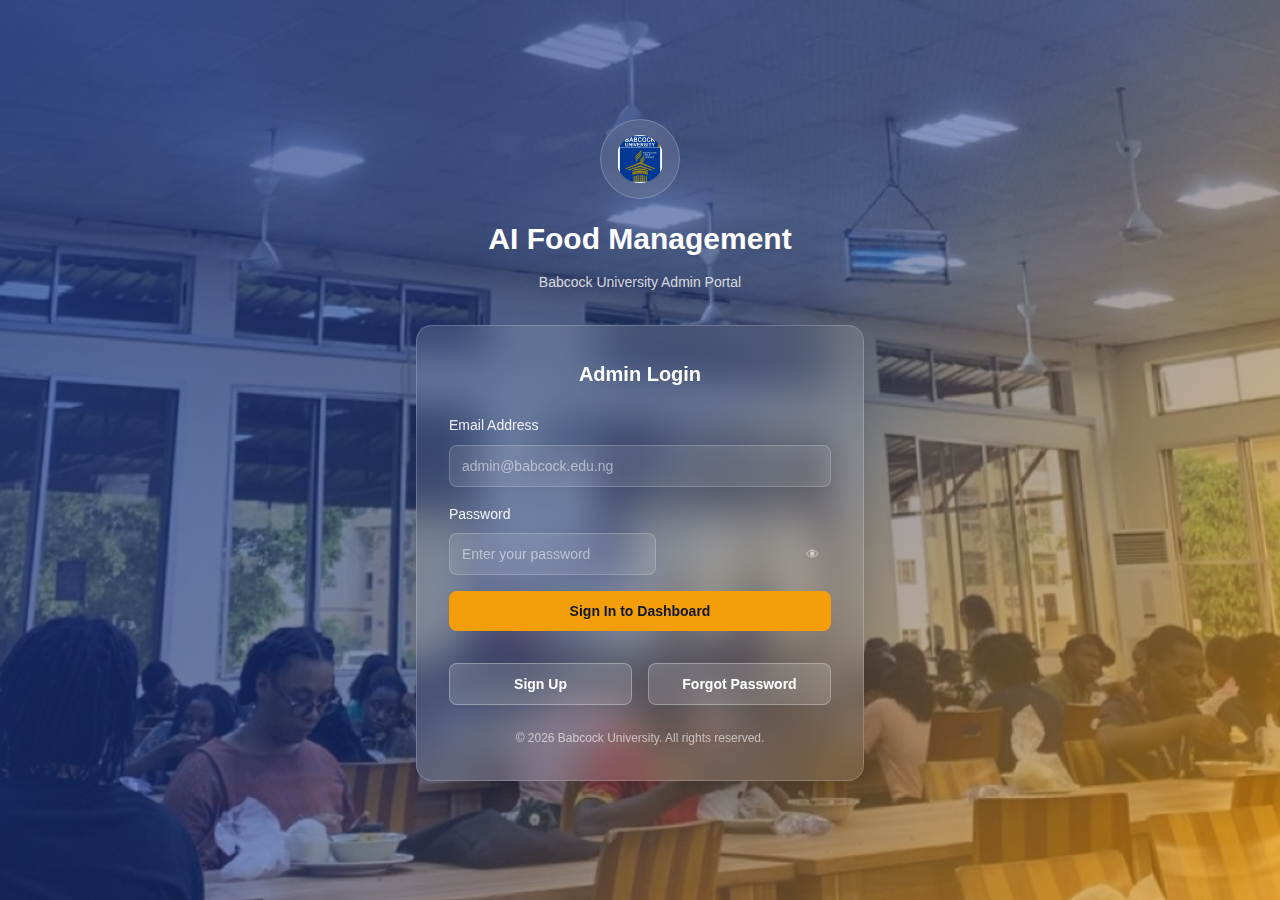
<file: frontend/index.html>
<!doctype html>
<html lang="en">
  <head>
    <meta charset="UTF-8" />
    <meta name="viewport" content="width=device-width, initial-scale=1.0" />
    <title>AI Food Management - Admin Login</title>
    <style>
      /* Reset and Base Styles */
      * {
        margin: 0;
        padding: 0;
        box-sizing: border-box;
      }

      :root {
        /* Colors - Babcock University Theme */
        --primary: #1e3a8a;
        --primary-light: #3b82f6;
        --accent: #f59e0b;
        --accent-light: #fbbf24;
        --background: #0f172a;
        --foreground: #f8fafc;
        --muted: #64748b;
        --muted-foreground: #94a3b8;
        --destructive: #ef4444;

        /* Fonts */
        --font-sans: "Plus Jakarta Sans", sans-serif;
        --font-mono: "JetBrains Mono", monospace;

        /* Shadows */
        --shadow-2xl: 0 25px 50px -12px rgb(0 0 0 / 0.25);
      }

      body {
        font-family: var(--font-sans);
        background-color: var(--background);
        color: var(--foreground);
        line-height: 1.6;
        overflow-x: hidden;
      }

      /* Utility Classes */
      .hidden {
        display: none !important;
      }

      .login-container {
        position: relative;
        min-height: 100vh;
        display: flex;
        align-items: center;
        justify-content: center;
        padding: 1rem;
        background:
          linear-gradient(
            135deg,
            rgba(30, 58, 138, 0.75) 0%,
            rgba(30, 58, 138, 0.55) 50%,
            rgba(245, 158, 11, 0.65) 100%
          ),
          url("images/cafe.jpg") center/cover no-repeat fixed;
      }

      .login-background {
        display: none;
      }

      .login-overlay {
        display: none;
      }

      .login-content {
        position: relative;
        z-index: 10;
        width: 100%;
        max-width: 28rem;
      }

      .login-header {
        text-align: center;
        margin-bottom: 2rem;
      }

      .logo-circle {
        display: inline-flex;
        align-items: center;
        justify-content: center;
        width: 5rem;
        height: 5rem;
        border-radius: 50%;
        background: rgba(255, 255, 255, 0.1);
        backdrop-filter: blur(12px);
        border: 1px solid rgba(255, 255, 255, 0.2);
        margin-bottom: 1rem;
      }

      .logo-img {
        width: 3rem;
        height: 3rem;
        object-fit: contain;
        border-radius: 50%;
      }

      .login-title {
        font-size: 1.875rem;
        font-weight: 700;
        color: white;
        margin-bottom: 0.5rem;
      }

      .login-subtitle {
        color: rgba(255, 255, 255, 0.8);
        font-size: 0.875rem;
      }

      .login-card {
        background: rgba(255, 255, 255, 0.1);
        backdrop-filter: blur(20px);
        border: 1px solid rgba(255, 255, 255, 0.2);
        border-radius: 1rem;
        padding: 2rem;
        box-shadow: var(--shadow-2xl);
      }

      .card-header {
        text-align: center;
        margin-bottom: 1.5rem;
      }

      .card-title {
        color: white;
        font-size: 1.25rem;
        font-weight: 600;
        margin-bottom: 0.5rem;
      }

      .login-form {
        display: flex;
        flex-direction: column;
        gap: 1rem;
      }

      .error-message {
        background: rgba(239, 68, 68, 0.1);
        border: 1px solid rgba(239, 68, 68, 0.2);
        color: var(--destructive);
        padding: 0.75rem;
        border-radius: 0.5rem;
        font-size: 0.875rem;
      }

      .form-group {
        display: flex;
        flex-direction: column;
        gap: 0.5rem;
      }

      .form-group label {
        color: rgba(255, 255, 255, 0.9);
        font-size: 0.875rem;
        font-weight: 500;
      }

      .form-group input {
        background: rgba(255, 255, 255, 0.1);
        border: 1px solid rgba(255, 255, 255, 0.2);
        color: white;
        padding: 0.75rem;
        border-radius: 0.5rem;
        font-size: 0.875rem;
        transition: all 0.2s ease;
      }

      .form-group input::placeholder {
        color: rgba(255, 255, 255, 0.5);
      }

      .form-group input:focus {
        outline: none;
        border-color: var(--accent);
        box-shadow: 0 0 0 3px rgba(245, 158, 11, 0.2);
      }

      .password-input {
        position: relative;
      }

      .password-toggle {
        position: absolute;
        right: 0.75rem;
        top: 50%;
        transform: translateY(-50%);
        background: none;
        border: none;
        color: rgba(255, 255, 255, 0.6);
        cursor: pointer;
        transition: color 0.2s ease;
      }

      .password-toggle:hover {
        color: rgba(255, 255, 255, 0.8);
      }

      .login-btn {
        background: var(--accent);
        color: var(--background);
        border: none;
        padding: 0.75rem 1.5rem;
        border-radius: 0.5rem;
        font-weight: 600;
        font-size: 0.875rem;
        cursor: pointer;
        transition: all 0.2s ease;
        position: relative;
        overflow: hidden;
        width: 100%;
      }

      .login-btn:hover {
        background: var(--accent-light);
        transform: scale(1.02);
      }

      .login-btn:active {
        transform: scale(0.98);
      }

      .login-btn:disabled {
        opacity: 0.7;
        cursor: not-allowed;
        transform: none;
      }

      .btn-loading {
        display: flex;
        align-items: center;
        justify-content: center;
        gap: 0.5rem;
      }

      .spinner {
        width: 1rem;
        height: 1rem;
        border: 2px solid currentColor;
        border-top: 2px solid transparent;
        border-radius: 50%;
        animation: spin 1s linear infinite;
      }

      @keyframes spin {
        to {
          transform: rotate(360deg);
        }
      }

      .button-group {
        display: flex;
        gap: 1rem;
        margin-top: 1rem;
      }

      .signup-btn,
      .forgot-password-btn {
        flex: 1;
        background: rgba(255, 255, 255, 0.15);
        color: white;
        border: 1px solid rgba(255, 255, 255, 0.3);
        padding: 0.75rem 1.5rem;
        border-radius: 0.5rem;
        font-weight: 600;
        font-size: 0.875rem;
        cursor: pointer;
        transition: all 0.2s ease;
      }

      .signup-btn:hover,
      .forgot-password-btn:hover {
        background: rgba(255, 255, 255, 0.25);
        border-color: rgba(255, 255, 255, 0.5);
        transform: translateY(-2px);
      }

      .demo-credentials {
        margin-top: 1.5rem;
        padding: 0.75rem;
        background: rgba(255, 255, 255, 0.05);
        border-radius: 0.5rem;
        border: 1px solid rgba(255, 255, 255, 0.1);
      }

      .demo-title {
        font-size: 0.75rem;
        color: rgba(255, 255, 255, 0.6);
        text-align: center;
        margin-bottom: 0.5rem;
      }

      .demo-info {
        font-size: 0.75rem;
        color: rgba(255, 255, 255, 0.8);
      }

      .demo-info p {
        margin-bottom: 0.25rem;
      }

      .login-footer {
        text-align: center;
        margin-top: 1.5rem;
      }

      .login-footer p {
        color: rgba(255, 255, 255, 0.6);
        font-size: 0.75rem;
      }

      /* Responsive Design */
      @media (max-width: 480px) {
        .login-content {
          max-width: 100%;
          padding: 0 1rem;
        }

        .login-card {
          padding: 1.5rem;
        }

        .login-title {
          font-size: 1.5rem;
        }

        .button-group {
          flex-direction: column;
        }
      }
    </style>
  </head>
  <body>
    <div class="login-container">
      <!-- Cafe Background -->
      <div class="login-background">
        <div class="login-overlay"></div>
      </div>

      <!-- Login Content -->
      <div class="login-content">
        <!-- Logo Header -->
        <div class="login-header">
          <div class="logo-circle">
            <img
              src="images/babcock-university-logo.jpg"
              alt="Babcock University"
              class="logo-img"
            />
          </div>
          <h1 class="login-title">AI Food Management</h1>
          <p class="login-subtitle">Babcock University Admin Portal</p>
        </div>

        <!-- Login Card -->
        <div class="login-card">
          <div class="card-header">
            <h2 class="card-title">Admin Login</h2>
          </div>

          <form id="loginForm" class="login-form">
            <div id="errorMessage" class="error-message hidden">
              Invalid credentials. Please use admin@babcock.edu.ng / admin123
            </div>

            <div class="form-group">
              <label for="email">Email Address</label>
              <input
                type="email"
                id="email"
                placeholder="admin@babcock.edu.ng"
                required
              />
            </div>

            <div class="form-group">
              <label for="password">Password</label>
              <div class="password-input">
                <input
                  type="password"
                  id="password"
                  placeholder="Enter your password"
                  required
                />
                <button
                  type="button"
                  id="togglePassword"
                  class="password-toggle"
                >
                  👁
                </button>
              </div>
            </div>

            <button type="submit" id="loginBtn" class="login-btn">
              <span class="btn-text">Sign In to Dashboard</span>
              <div class="btn-loading hidden">
                <div class="spinner"></div>
                Signing In...
              </div>
            </button>

            <!-- Sign Up and Forgot Password Buttons -->
            <div class="button-group">
              <button type="button" id="signupBtn" class="signup-btn">
                 Sign Up
              </button>
              <button
                type="button"
                id="forgotPasswordBtn"
                class="forgot-password-btn"
              >
                Forgot Password
              </button>
            </div>
          </form>

          

        <!-- Footer -->
        <div class="login-footer">
          <p>© 2026 Babcock University. All rights reserved.</p>
        </div>
      </div>
    </div>

    <script>
      // Login Page JavaScript
      class LoginSystem {
        constructor() {
          this.init();
        }

        init() {
          this.bindEvents();
        }

        bindEvents() {
          // Login form
          const loginForm = document.getElementById("loginForm");
          if (loginForm) {
            loginForm.addEventListener("submit", this.handleLogin.bind(this));
          }

          // Password toggle
          const togglePassword = document.getElementById("togglePassword");
          if (togglePassword) {
            togglePassword.addEventListener(
              "click",
              this.togglePasswordVisibility.bind(this),
            );
          }

          // Sign Up button
          const signupBtn = document.getElementById("signupBtn");
          if (signupBtn) {
            signupBtn.addEventListener("click", this.handleSignUp.bind(this));
          }

          // Forgot Password button
          const forgotPasswordBtn =
            document.getElementById("forgotPasswordBtn");
          if (forgotPasswordBtn) {
            forgotPasswordBtn.addEventListener(
              "click",
              this.handleForgotPassword.bind(this),
            );
          }
        }

        async handleLogin(e) {
          e.preventDefault();

          const email = document.getElementById("email").value;
          const password = document.getElementById("password").value;
          const loginBtn = document.getElementById("loginBtn");
          const errorMessage = document.getElementById("errorMessage");

          // Show loading state
          loginBtn.disabled = true;
          loginBtn.querySelector(".btn-text").style.display = "none";
          loginBtn.querySelector(".btn-loading").classList.remove("hidden");
          errorMessage.classList.add("hidden");

          try {
            await this.login(email, password);
            // Redirect to dashboard on successful login
            window.location.href = "Dashboard.html";
          } catch (error) {
            errorMessage.textContent = error.message;
            errorMessage.classList.remove("hidden");
          } finally {
            // Reset button state
            loginBtn.disabled = false;
            loginBtn.querySelector(".btn-text").style.display = "block";
            loginBtn.querySelector(".btn-loading").classList.add("hidden");
          }
        }

        login(email, password) {
          return new Promise((resolve, reject) => {
            // Simulate API call delay
            setTimeout(() => {
              if (email === "admin@babcock.edu.ng" && password === "admin123") {
                localStorage.setItem("isAuthenticated", "true");
                localStorage.setItem("userEmail", email);
                localStorage.setItem("loginTime", new Date().toISOString());
                resolve(true);
              } else {
                reject(
                  new Error(
                    "Invalid credentials. Please use admin@babcock.edu.ng / admin123",
                  ),
                );
              }
            }, 1000);
          });
        }

        togglePasswordVisibility() {
          const passwordInput = document.getElementById("password");
          const toggleIcon = document.querySelector("#togglePassword");

          if (passwordInput.type === "password") {
            passwordInput.type = "text";
            toggleIcon.textContent = "🙈";
          } else {
            passwordInput.type = "password";
            toggleIcon.textContent = "👁";
          }
        }

        handleSignUp(e) {
          e.preventDefault();
          window.location.href = 'signup.html';
        }

        handleForgotPassword(e) {
          e.preventDefault();
          this.showNotification("Forgot Password feature coming soon!", "info");
        }

        showNotification(message, type = "info") {
          // Create notification element
          const notification = document.createElement("div");
          notification.className = `notification notification-${type}`;
          notification.textContent = message;

          // Style the notification
          Object.assign(notification.style, {
            position: "fixed",
            top: "20px",
            right: "20px",
            padding: "12px 24px",
            borderRadius: "8px",
            color: "white",
            fontWeight: "600",
            fontSize: "14px",
            zIndex: "1000",
            transform: "translateX(100%)",
            transition: "transform 0.3s ease",
          });

          // Set background color based on type
          const colors = {
            info: "#3b82f6",
            success: "#10b981",
            warning: "#f59e0b",
            error: "#ef4444",
          };
          notification.style.backgroundColor = colors[type] || colors.info;

          // Add to DOM
          document.body.appendChild(notification);

          // Animate in
          setTimeout(() => {
            notification.style.transform = "translateX(0)";
          }, 100);

          // Remove after 3 seconds
          setTimeout(() => {
            notification.style.transform = "translateX(100%)";
            setTimeout(() => {
              if (document.body.contains(notification)) {
                document.body.removeChild(notification);
              }
            }, 300);
          }, 3000);
        }
      }

      // Initialize the login system when DOM is loaded
      document.addEventListener("DOMContentLoaded", () => {
        window.loginSystem = new LoginSystem();
      });

      // Handle form auto-fill
      document.addEventListener("DOMContentLoaded", () => {
        // Auto-fill demo credentials for easier testing
        const emailInput = document.getElementById("email");
        const passwordInput = document.getElementById("password");

        // Add click handler to demo credentials
        const demoCredentials = document.querySelector(".demo-credentials");
        if (demoCredentials) {
          demoCredentials.addEventListener("click", () => {
            emailInput.value = "admin@babcock.edu.ng";
            passwordInput.value = "admin123";
            emailInput.focus();
          });
        }
      });

      // Add some visual enhancements
      document.addEventListener("DOMContentLoaded", () => {
        // Add floating animation to logo
        const logoCircle = document.querySelector(".logo-circle");
        if (logoCircle) {
          logoCircle.style.animation = "float 3s ease-in-out infinite";
        }

        // Add CSS for floating animation
        const style = document.createElement("style");
        style.textContent = `
                @keyframes float {
                    0%, 100% { transform: translateY(0px); }
                    50% { transform: translateY(-10px); }
                }
                
                .login-card {
                    animation: slideUp 0.6s ease-out;
                }
                
                @keyframes slideUp {
                    from {
                        opacity: 0;
                        transform: translateY(30px);
                    }
                    to {
                        opacity: 1;
                        transform: translateY(0);
                    }
                }
                
                .form-group input:focus {
                    transform: scale(1.02);
                }
                
                .demo-credentials {
                    cursor: pointer;
                    transition: all 0.2s ease;
                }
                
                .demo-credentials:hover {
                    background: rgba(255, 255, 255, 0.1);
                    transform: scale(1.02);
                }
            `;
        document.head.appendChild(style);
      });
    </script>
  </body>
</html>
</file>
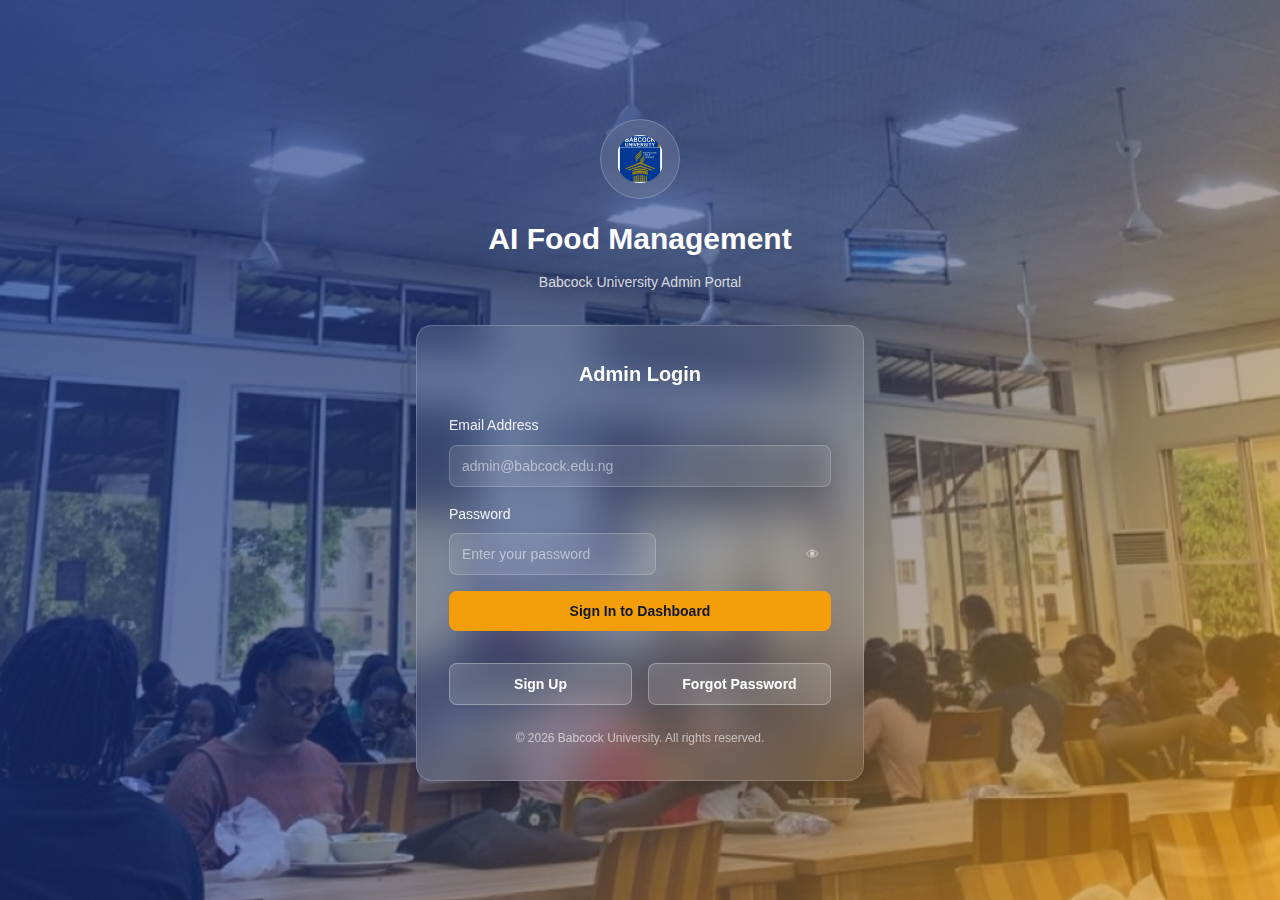
<file: frontend/Dashboard.html>
<!doctype html>
<html lang="en">
  <head>
    <meta charset="utf-8" />
    <meta name="viewport" content="width=device-width, initial-scale=1.0" />
    <title>
      Consolidated Admin Dashboard | Babcock University AI Food Management
    </title>
    <style>
      :root {
        --primary: #00408c;
        --secondary: #c5a021;
        --bg: #ffffff;
        --sidebar-width: 250px;
      }
      * {
        box-sizing: border-box;
      }
      body {
        margin: 0;
        font-family:
          system-ui,
          -apple-system,
          "Segoe UI",
          Roboto,
          "Helvetica Neue",
          Arial;
        background: var(--bg);
        color: #0f172a;
      }
      
      /* Authentication Check */
      body.auth-check {
        display: none;
      }
      .app {
        display: flex;
        min-height: 100vh;
      }
      aside.sidebar {
        width: var(--sidebar-width);
        background: var(--primary);
        color: #fff;
        padding: clamp(16px, 4vw, 28px) clamp(12px, 3vw, 20px);
        display: flex;
        flex-direction: column;
      }
      .brand {
        display: flex;
        flex-direction: column;
        align-items: center;
        text-align: center;
        margin-bottom: 12px;
      }
      .logo {
        width: clamp(70px, 12vw, 96px);
        height: clamp(70px, 12vw, 96px);
        background: #fff;
        border-radius: 12px;
        display: inline-flex;
        align-items: center;
        justify-content: center;
      }
      .brand h2 {
        margin: 12px 0 0;
        font-size: clamp(10px, 2vw, 13px);
        font-weight: 700;
        letter-spacing: 0.18em;
      }
      nav {
        margin-top: 18px;
        flex: 1;
      }
      nav a {
        display: flex;
        gap: 12px;
        align-items: center;
        padding: clamp(8px, 1.5vw, 10px) clamp(10px, 2vw, 14px);
        color: #ffffff;
        text-decoration: none;
        border-radius: 8px;
        margin-bottom: 6px;
        transition: all 0.3s ease;
        font-size: clamp(12px, 1.8vw, 14px);
      }
      nav a:hover {
        background: rgba(255, 255, 255, 0.15);
        transform: translateX(4px);
      }
      nav img.icon {
        width: clamp(18px, 4vw, 22px);
        height: clamp(18px, 4vw, 22px);
        flex-shrink: 0;
      }
      nav a.active {
        background: rgba(255, 255, 255, 0.06);
        border-right: 4px solid var(--secondary);
        font-weight: 600;
      }
      .profile {
        border-top: 1px solid rgba(255, 255, 255, 0.08);
        padding-top: 16px;
      }
      .profile .user {
        display: flex;
        gap: 10px;
        align-items: center;
        background: rgba(0, 0, 0, 0.07);
        padding: 8px;
        border-radius: 12px;
        font-size: clamp(11px, 1.8vw, 13px);
      }
      main {
        flex: 1;
        display: flex;
        flex-direction: column;
      }
      header {
        height: clamp(60px, 10vw, 80px);
        display: flex;
        align-items: center;
        justify-content: space-between;
        padding: 0 clamp(16px, 4vw, 36px);
        border-bottom: 1px solid #eef2f7;
        background: #fff;
      }
      header h1 {
        font-size: clamp(16px, 3vw, 20px) !important;
      }
      .content {
        padding: clamp(16px, 4vw, 28px);
        overflow: auto;
        max-width: 1600px;
        margin: 0 auto;
        width: 100%;
      }
      .grid {
        display: grid;
        gap: clamp(12px, 2vw, 20px);
      }
      .cols-3 {
        grid-template-columns: repeat(auto-fit, minmax(250px, 1fr));
      }
      .card {
        background: #fff;
        padding: clamp(14px, 3vw, 20px);
        border-radius: 18px;
        border: 1px solid #eef2f7;
        box-shadow: 0 1px 4px rgba(16, 24, 40, 0.02);
      }
      .kpi h3 {
        margin: 8px 0 0;
        font-size: clamp(24px, 5vw, 32px);
        color: var(--primary);
      }
      .small {
        font-size: clamp(9px, 1.5vw, 11px);
        color: #64748b;
        text-transform: uppercase;
        letter-spacing: 0.12em;
      }
      .two-col {
        display: grid;
        grid-template-columns: 1fr 1fr;
        gap: clamp(12px, 2vw, 20px);
      }
      .chart {
        min-height: 180px;
      }
      footer {
        padding: clamp(10px, 2vw, 12px) clamp(16px, 4vw, 28px);
        border-top: 1px solid #eef2f7;
        color: #7b8794;
        display: flex;
        justify-content: space-between;
        align-items: center;
        flex-wrap: wrap;
        gap: 12px;
        font-size: clamp(11px, 1.8vw, 13px);
      }
      .welcome-section {
        background: linear-gradient(135deg, var(--primary) 0%, #003070 100%);
        color: white;
        padding: clamp(30px, 6vw, 60px) clamp(20px, 5vw, 40px);
        border-radius: 18px;
        margin-bottom: clamp(20px, 3vw, 30px);
        text-align: center;
        animation: fadeInWelcome 1s ease-out;
      }
      .welcome-section h2 {
        margin: 0 0 12px 0;
        font-size: clamp(24px, 6vw, 36px);
        font-weight: 800;
        line-height: 1.2;
      }
      .welcome-section p {
        margin: 0;
        font-size: clamp(14px, 3vw, 18px);
        color: rgba(255, 255, 255, 0.9);
      }
      @keyframes fadeInWelcome {
        from {
          opacity: 0;
          transform: translateY(20px);
        }
        to {
          opacity: 1;
          transform: translateY(0);
        }
      }
      .features-section {
        background: white;
        border: 1px solid #eef2f7;
        border-radius: 18px;
        padding: clamp(24px, 5vw, 40px);
        margin-bottom: clamp(20px, 3vw, 30px);
        animation: fadeInWelcome 1.2s ease-out;
      }
      .features-section h3 {
        color: var(--primary);
        font-size: clamp(18px, 4vw, 24px);
        margin: 0 0 clamp(16px, 3vw, 30px) 0;
      }
      .features-grid {
        display: grid;
        grid-template-columns: repeat(auto-fit, minmax(160px, 1fr));
        gap: clamp(12px, 2vw, 20px);
      }
      .feature-card {
        background: #f8fafc;
        padding: clamp(14px, 3vw, 20px);
        border-radius: 12px;
        border: 1px solid #e6f2ff;
        text-align: center;
        transition: all 0.3s ease;
      }
      .feature-card:hover {
        transform: translateY(-4px);
        box-shadow: 0 4px 12px rgba(0, 64, 140, 0.1);
        background: #f0f9ff;
      }
      .feature-card .icon-large {
        font-size: clamp(24px, 4vw, 32px);
        margin-bottom: 12px;
      }
      .feature-card h4 {
        color: var(--primary);
        margin: 0 0 8px 0;
        font-size: clamp(13px, 2.5vw, 16px);
      }
      .feature-card p {
        margin: 0;
        color: #64748b;
        font-size: clamp(11px, 1.8vw, 13px);
        line-height: 1.5;
      }
      .pill {
        background: #f0f9ff;
        color: var(--primary);
        padding: 6px 10px;
        border-radius: 999px;
        border: 1px solid #e6f2ff;
        font-weight: 700;
        font-size: 11px;
      }
      /* Tablet and larger */
      @media (max-width: 1024px) {
        .two-col {
          grid-template-columns: 1fr;
        }
        .cols-3 {
          grid-template-columns: repeat(auto-fit, minmax(220px, 1fr));
        }
      }
      /* Tablets */
      @media (max-width: 768px) {
        :root {
          --sidebar-width: 100%;
        }
        .cols-3 {
          grid-template-columns: 1fr;
        }
        .two-col {
          grid-template-columns: 1fr;
        }
        /* collapse sidebar to top bar on tablets */
        aside.sidebar {
          position: fixed;
          top: 0;
          left: 0;
          right: 0;
          height: 64px;
          width: 100%;
          display: flex;
          flex-direction: row;
          padding: 8px clamp(8px, 2vw, 12px);
          align-items: center;
          z-index: 30;
        }
        aside.sidebar .brand {
          display: flex;
          align-items: center;
          gap: 8px;
          margin: 0;
          white-space: nowrap;
        }
        aside.sidebar .brand h2 {
          font-size: clamp(9px, 1.5vw, 11px);
          margin: 0;
        }
        nav {
          display: flex;
          gap: 6px;
          overflow: auto;
          align-items: center;
          margin-top: 0;
          flex: 1;
          max-width: 100%;
        }
        nav a {
          padding: 6px 8px;
          font-size: clamp(11px, 1.5vw, 12px);
          white-space: nowrap;
        }
        main {
          margin-top: 64px;
        }
        .logo {
          width: 36px;
          height: 36px;
          flex-shrink: 0;
        }
        .profile {
          display: none;
        }
        header {
          height: 60px;
          padding: 0 clamp(12px, 3vw, 20px);
        }
      }
      /* Mobile phones */
      @media (max-width: 480px) {
        .two-col {
          grid-template-columns: 1fr;
        }
        .cols-3 {
          grid-template-columns: 1fr;
        }
        .features-grid {
          grid-template-columns: 1fr;
        }
        nav a {
          padding: 6px 8px;
        }
        nav img.icon {
          display: none;
        }
        footer {
          flex-direction: column;
          text-align: center;
        }
        footer > div:last-child {
          order: -1;
        }
      }
    </style>
  </head>
  <body>
    <div class="app">
      <aside class="sidebar">
        <div class="brand">
          <div class="logo" aria-hidden>
            <img
              src="images/babcock-university-logo.jpg"
              alt="Babcock University Logo"
              style="
                width: 80px;
                height: 80px;
                object-fit: contain;
                border-radius: 8px;
              "
            />
          </div>
          <h2>
            AI Food Management<br /><span style="color: var(--secondary)"
              >Admin Console</span
            >
          </h2>
        </div>
        <nav>
          <a href="#"
            ><img class="icon" src="images/dashboard.svg" alt="dashboard" />
            Dashboard</a
          >
          <a class="active" href="#"
            ><img class="icon" src="images/predict.svg" alt="predict" /> Predict
            Demand</a
          >
          <a href="#"
            ><img class="icon" src="images/reports.svg" alt="reports" /> View
            Reports</a
          >
          <a href="#"
            ><img class="icon" src="images/data.svg" alt="data" /> Manage
            Data</a
          >
          <a href="#"
            ><img class="icon" src="images/profile.svg" alt="profile" />
            Profile</a
          >
        </nav>
        <div class="profile">
          <div class="user">
            <img
              src="images/profile.svg"
              alt="Admin Profile"
              style="
                width: 40px;
                height: 40px;
                border-radius: 999px;
                border: 2px solid var(--secondary);
                background: #fff;
                object-fit: cover;
              "
            />
            <div>
              <div style="font-weight: 700; font-size: 12px">Administrator</div>
              <div
                style="
                  font-size: 10px;
                  color: rgba(255, 255, 255, 0.7);
                  text-transform: uppercase;
                  letter-spacing: 0.08em;
                "
              >
                Super Admin
              </div>
            </div>
          </div>
        </div>
      </aside>
      <main>
        <header>
          <div>
            <h1 style="margin: 0; color: var(--primary); font-size: 20px">
              Admin Dashboard
            </h1>
          </div>
          <div style="display: flex; align-items: center; gap: 16px">
            <button
              style="
                background: none;
                border: none;
                color: #475569;
                font-weight: 400;
                font-size: 12px;
                display: flex;
                align-items: center;
                gap: 8px;
                cursor: pointer;
              "
            >
              <img class="icon" src="images/logout.svg" alt="logout" style="width: 14px; height: 14px;" /> Sign Out
            </button>
          </div>
        </header>
        <div class="content">
          <!-- Welcome Section -->
          <div class="welcome-section">
            <h2>Welcome to Your Dashboard</h2>
            <p>AI-Powered Food Management System for Babcock University</p>
          </div>

          <!-- Features Section -->
          <div class="features-section">
            <h3>Functions</h3>
            <div class="features-grid">
              <div class="feature-card">
                <div class="icon-large"></div>
                <h4>Predict Demand</h4>
                <p>Use AI to forecast meal requirements based on historical data and patterns</p>
              </div>
              <div class="feature-card">
                <div class="icon-large"></div>
                <h4>View Reports</h4>
                <p>Access comprehensive analytics about food consumption and trends</p>
              </div>
              <div class="feature-card">
                <div class="icon-large"></div>
                <h4>Manage Data</h4>
                <p>Organize and update meal information, quantities, and inventory</p>
              </div>
              <div class="feature-card">
                <div class="icon-large"></div>
                <h4>Profile Settings</h4>
                <p>Manage your account preferences and security settings</p>
              </div>
            </div>
          </div>

          <!-- KPI Cards -->
          <div style="margin-top: 30px; margin-bottom: 20px; border-top: 2px solid #eef2f7; padding-top: 20px;">
            <h3 style="color: var(--primary); font-size: 18px; margin-bottom: 20px;">Today's Metrics</h3>
          </div>
            <div class="card kpi">
              <div
                style="
                  display: flex;
                  justify-content: space-between;
                  align-items: center;
                "
              >
                <div
                  style="
                    background: #f0f9ff;
                    padding: 10px;
                    border-radius: 12px;
                    color: var(--primary);
                  "
                >
                  🍽️
                </div>
              </div>
              <p class="small">Total Meals Predicted Today</p>
              <h3>5,842</h3>
              <div style="margin-top: 8px; color: #16a34a; font-weight: 700">
                +12%
                <span style="color: #94a3b8; font-weight: 600; margin-left: 8px"
                  >vs last week</span
                >
              </div>
            </div>
            <div class="card">
              <div
                style="
                  display: flex;
                  justify-content: space-between;
                  align-items: center;
                "
              >
                <div
                  style="
                    background: #fff7ed;
                    padding: 10px;
                    border-radius: 12px;
                    color: var(--secondary);
                  "
                >
                  👥
                </div>
              </div>
              <p class="small">Expected Number of Students</p>
              <h3 style="color: #0f172a">6,120</h3>
              <div style="margin-top: 8px; color: #64748b">
                95% Turnout rate average
              </div>
            </div>
            <div class="card">
              <div
                style="
                  display: flex;
                  justify-content: space-between;
                  align-items: center;
                "
              >
                <div
                  style="
                    background: #ecfdf5;
                    padding: 10px;
                    border-radius: 12px;
                    color: #16a34a;
                  "
                >
                  ✔️
                </div>
              </div>
              <p class="small">Risk Level</p>
              <h3 style="color: #16a34a; text-transform: uppercase">Low</h3>
              <div style="margin-top: 8px; color: #64748b">
                Resource levels optimized
              </div>
            </div>
          </div>

          <div style="height: 20px"></div>

          <div class="two-col">
            <div class="card">
              <div
                style="
                  display: flex;
                  justify-content: space-between;
                  align-items: center;
                  margin-bottom: 18px;
                "
              >
                <div>
                  <h4 style="margin: 0; color: var(--primary)">
                    Past 7 Days Food Demand
                  </h4>
                  <div class="small">Predicted volume of meals</div>
                </div>
                <div style="display: flex; align-items: center; gap: 8px">
                  <span
                    style="
                      width: 10px;
                      height: 10px;
                      background: var(--primary);
                      border-radius: 999px;
                      display: inline-block;
                    "
                  ></span>
                  <div class="small">Meals</div>
                </div>
              </div>
              <div
                class="chart"
                style="display: flex; align-items: end; gap: 10px"
              >
                <!-- simple bars -->
                <div style="flex: 1; text-align: center">
                  <div
                    style="
                      height: 60%;
                      background: var(--primary);
                      border-radius: 6px;
                    "
                  ></div>
                  <div class="small">Mon</div>
                </div>
                <div style="flex: 1; text-align: center">
                  <div
                    style="
                      height: 75%;
                      background: var(--primary);
                      border-radius: 6px;
                    "
                  ></div>
                  <div class="small">Tue</div>
                </div>
                <div style="flex: 1; text-align: center">
                  <div
                    style="
                      height: 90%;
                      background: var(--primary);
                      border-radius: 6px;
                    "
                  ></div>
                  <div class="small">Wed</div>
                </div>
                <div style="flex: 1; text-align: center">
                  <div
                    style="
                      height: 85%;
                      background: var(--primary);
                      border-radius: 6px;
                    "
                  ></div>
                  <div class="small">Thu</div>
                </div>
                <div style="flex: 1; text-align: center">
                  <div
                    style="
                      height: 70%;
                      background: var(--primary);
                      border-radius: 6px;
                    "
                  ></div>
                  <div class="small">Fri</div>
                </div>
                <div style="flex: 1; text-align: center">
                  <div
                    style="
                      height: 45%;
                      background: var(--primary);
                      border-radius: 6px;
                    "
                  ></div>
                  <div class="small">Sat</div>
                </div>
                <div style="flex: 1; text-align: center">
                  <div
                    style="
                      height: 35%;
                      background: var(--primary);
                      border-radius: 6px;
                    "
                  ></div>
                  <div class="small">Sun</div>
                </div>
              </div>
            </div>
            <div class="card">
              <div
                style="
                  display: flex;
                  justify-content: space-between;
                  align-items: center;
                  margin-bottom: 18px;
                "
              >
                <div>
                  <h4 style="margin: 0; color: var(--primary)">
                    Wastage Trend
                  </h4>
                  <div class="small">Weekly waste in kilograms</div>
                </div>
                <div style="display: flex; align-items: center; gap: 8px">
                  <span
                    style="
                      width: 10px;
                      height: 10px;
                      background: var(--secondary);
                      border-radius: 999px;
                      display: inline-block;
                    "
                  ></span>
                  <div class="small">Kg/Day</div>
                </div>
              </div>
              <div style="height: 200px; position: relative">
                <svg
                  width="100%"
                  height="100%"
                  viewBox="0 0 400 200"
                  preserveAspectRatio="none"
                >
                  <defs>
                    <linearGradient id="g" x1="0" x2="0" y1="0" y2="1">
                      <stop
                        offset="0"
                        stop-color="#C5A021"
                        stop-opacity="0.15"
                      />
                      <stop offset="1" stop-color="#C5A021" stop-opacity="0" />
                    </linearGradient>
                  </defs>
                  <path
                    d="M0,180 Q50,160 100,140 T200,100 T300,70 T400,40 L400,200 L0,200 Z"
                    fill="url(#g)"
                  />
                  <path
                    d="M0,180 Q50,160 100,140 T200,100 T300,70 T400,40"
                    fill="none"
                    stroke="#C5A021"
                    stroke-width="3"
                  />
                </svg>
                <div
                  style="
                    position: absolute;
                    left: 8px;
                    right: 8px;
                    bottom: 8px;
                    display: flex;
                    justify-content: space-between;
                    color: #94a3b8;
                    font-weight: 700;
                    font-size: 9px;
                    text-transform: uppercase;
                    letter-spacing: 0.14em;
                  "
                >
                  <span>Week 1</span><span>Week 2</span><span>Week 3</span
                  ><span>Week 4</span>
                </div>
              </div>
              <div
                style="
                  margin-top: 14px;
                  display: grid;
                  grid-template-columns: 1fr 1fr;
                  gap: 12px;
                "
              >
                <div
                  style="
                    background: #f8fafc;
                    padding: 12px;
                    border-radius: 10px;
                    border: 1px solid #eef2f7;
                  "
                >
                  <div class="small">Monthly Reduction</div>
                  <div
                    style="font-weight: 700; color: #16a34a; font-size: 18px"
                  >
                    -24.5%
                  </div>
                </div>
                <div
                  style="
                    background: #f8fafc;
                    padding: 12px;
                    border-radius: 10px;
                    border: 1px solid #eef2f7;
                  "
                >
                  <div class="small">Avg Daily Waste</div>
                  <div
                    style="
                      font-weight: 700;
                      color: var(--primary);
                      font-size: 18px;
                    "
                  >
                    12.4kg
                  </div>
                </div>
              </div>
            </div>
          </div>
        </div>
        <footer>
          <div>
            © 2024 Babcock University AI Food Management. Professional
            Administrative Interface.
          </div>
          <div style="display: flex; gap: 16px">
            <button
              style="
                background: none;
                border: none;
                color: var(--primary);
                font-weight: 700;
              "
            >
              System Logs</button
            ><button
              style="
                background: none;
                border: none;
                color: var(--primary);
                font-weight: 700;
              "
            >
              Technical Support
            </button>
          </div>
        </footer>
      </main>
    </div>
    
    <script>
      // Check authentication on page load
      document.addEventListener('DOMContentLoaded', function() {
        const isAuthenticated = localStorage.getItem('isAuthenticated');
        if (!isAuthenticated || isAuthenticated !== 'true') {
          // Redirect to login page if not authenticated
          window.location.href = 'login.html';
        }
      });
    </script>
    <script src="link.js"></script>
  </body>
</html>
</file>
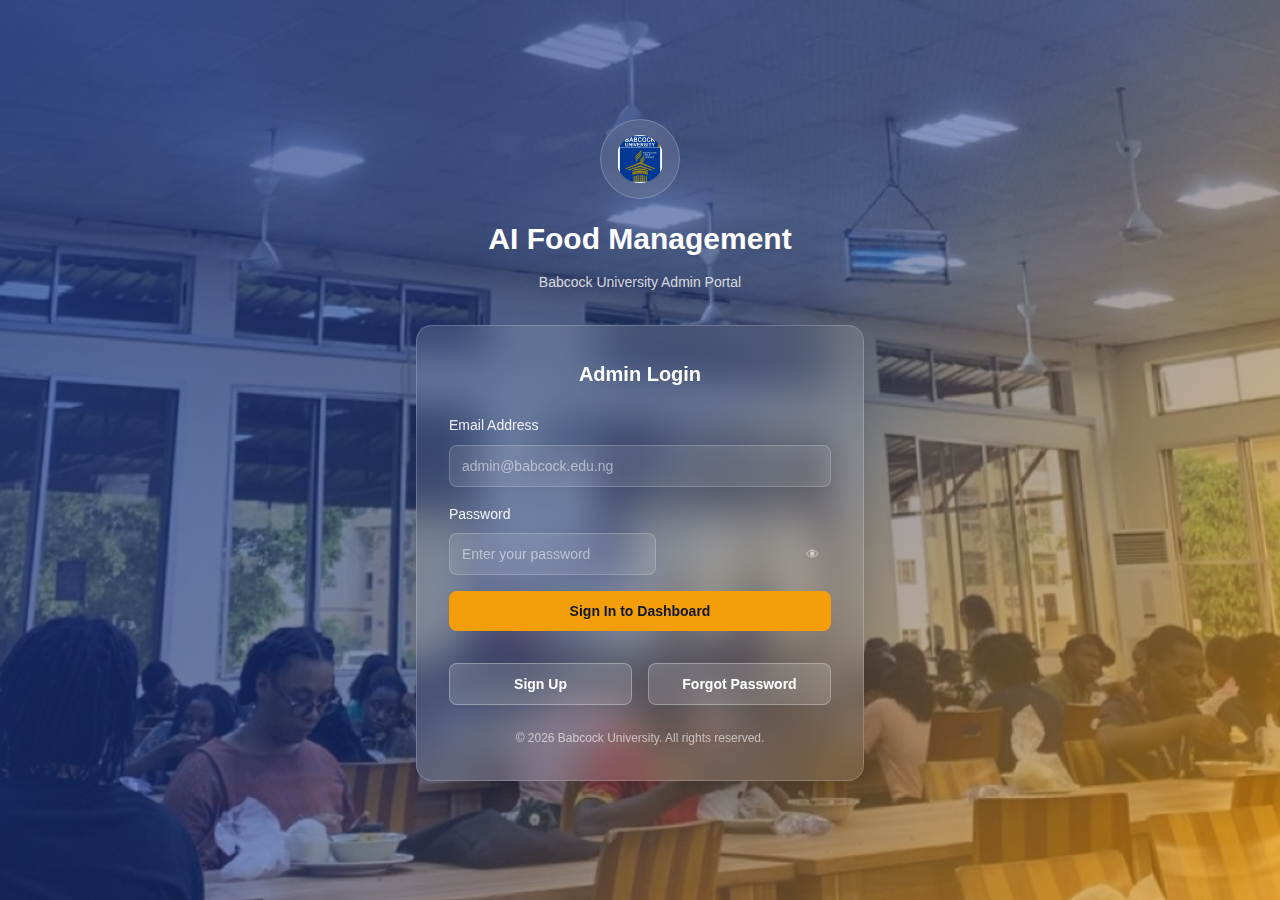
<file: frontend/new.html>
<!doctype html>
<html lang="en">
  <head>
    <meta charset="UTF-8" />
    <meta name="viewport" content="width=device-width, initial-scale=1.0" />
    <title>Cafeteria Meal Prediction System</title>
    <link rel="preconnect" href="https://fonts.googleapis.com" />
    <link rel="preconnect" href="https://fonts.gstatic.com" crossorigin />
    <link
      href="https://fonts.googleapis.com/css2?family=DM+Sans:wght@400;500;700&family=Fraunces:wght@600;700;900&display=swap"
      rel="stylesheet"
    />
    <style>
      :root {
        --primary-green: #2d6a4f;
        --dark-green: #1b4332;
        --light-green: #52b788;
        --cream: #f8f6f1;
        --warm-white: #fdfcf9;
        --orange: #ff6b35;
        --yellow: #ffd23f;
        --text-dark: #1a1a1a;
        --text-muted: #6b7280;
        --shadow-sm: 0 1px 3px rgba(0, 0, 0, 0.04);
        --shadow-md: 0 4px 12px rgba(45, 106, 79, 0.08);
        --shadow-lg: 0 20px 40px rgba(45, 106, 79, 0.12);
      }

      * {
        margin: 0;
        padding: 0;
        box-sizing: border-box;
      }

      body {
        font-family: "DM Sans", sans-serif;
        background: linear-gradient(
          135deg,
          var(--cream) 0%,
          var(--warm-white) 100%
        );
        color: var(--text-dark);
        min-height: 100vh;
        padding: 2rem 1rem;
        position: relative;
        overflow-x: hidden;
      }

      body::before {
        content: "";
        position: fixed;
        top: -50%;
        right: -20%;
        width: 600px;
        height: 600px;
        background: radial-gradient(
          circle,
          rgba(82, 183, 136, 0.1) 0%,
          transparent 70%
        );
        border-radius: 50%;
        z-index: 0;
        animation: float 20s ease-in-out infinite;
      }

      body::after {
        content: "";
        position: fixed;
        bottom: -30%;
        left: -10%;
        width: 500px;
        height: 500px;
        background: radial-gradient(
          circle,
          rgba(255, 107, 53, 0.08) 0%,
          transparent 70%
        );
        border-radius: 50%;
        z-index: 0;
        animation: float 25s ease-in-out infinite reverse;
      }

      @keyframes float {
        0%,
        100% {
          transform: translate(0, 0) rotate(0deg);
        }
        33% {
          transform: translate(30px, -30px) rotate(5deg);
        }
        66% {
          transform: translate(-20px, 20px) rotate(-5deg);
        }
      }

      .container {
        max-width: 1200px;
        margin: 0 auto;
        position: relative;
        z-index: 1;
      }

      header {
        text-align: center;
        margin-bottom: 3rem;
        animation: fadeInDown 0.6s ease-out;
      }

      @keyframes fadeInDown {
        from {
          opacity: 0;
          transform: translateY(-20px);
        }
        to {
          opacity: 1;
          transform: translateY(0);
        }
      }

      h1 {
        font-family: "Fraunces", serif;
        font-weight: 900;
        font-size: clamp(2rem, 5vw, 3.5rem);
        color: var(--dark-green);
        margin-bottom: 0.5rem;
        letter-spacing: -0.02em;
        line-height: 1.1;
      }

      .subtitle {
        font-size: 1.125rem;
        color: var(--text-muted);
        font-weight: 500;
      }

      .card {
        background: white;
        border-radius: 24px;
        padding: 2.5rem;
        box-shadow: var(--shadow-lg);
        margin-bottom: 2rem;
        border: 1px solid rgba(45, 106, 79, 0.06);
        position: relative;
        overflow: hidden;
        animation: fadeInUp 0.6s ease-out backwards;
      }

      @keyframes fadeInUp {
        from {
          opacity: 0;
          transform: translateY(30px);
        }
        to {
          opacity: 1;
          transform: translateY(0);
        }
      }

      .card:nth-child(2) {
        animation-delay: 0.1s;
      }
      .card:nth-child(3) {
        animation-delay: 0.2s;
      }

      .card::before {
        content: "";
        position: absolute;
        top: 0;
        left: 0;
        right: 0;
        height: 6px;
        background: linear-gradient(
          90deg,
          var(--primary-green),
          var(--light-green)
        );
        opacity: 0;
        transition: opacity 0.3s ease;
      }

      .card:hover::before {
        opacity: 1;
      }

      .section-header {
        display: flex;
        align-items: center;
        gap: 1rem;
        margin-bottom: 2rem;
        padding-bottom: 1.5rem;
        border-bottom: 2px solid var(--cream);
      }

      .section-badge {
        background: var(--primary-green);
        color: white;
        width: 48px;
        height: 48px;
        border-radius: 12px;
        display: flex;
        align-items: center;
        justify-content: center;
        font-family: "Fraunces", serif;
        font-weight: 700;
        font-size: 1.25rem;
        flex-shrink: 0;
      }

      .section-title {
        font-family: "Fraunces", serif;
        font-weight: 700;
        font-size: 1.75rem;
        color: var(--dark-green);
        letter-spacing: -0.01em;
      }

      .section-desc {
        color: var(--text-muted);
        font-size: 0.95rem;
        margin-top: 0.25rem;
      }

      .form-grid {
        display: grid;
        grid-template-columns: repeat(auto-fit, minmax(250px, 1fr));
        gap: 1.5rem;
        margin-bottom: 2rem;
      }

      .form-group {
        display: flex;
        flex-direction: column;
        gap: 0.5rem;
      }

      label {
        font-weight: 600;
        color: var(--dark-green);
        font-size: 0.9rem;
        letter-spacing: 0.01em;
        text-transform: uppercase;
      }

      input[type="date"],
      select,
      input[type="number"] {
        padding: 0.875rem 1rem;
        border: 2px solid rgba(45, 106, 79, 0.15);
        border-radius: 12px;
        font-size: 1rem;
        font-family: "DM Sans", sans-serif;
        color: var(--text-dark);
        background: var(--warm-white);
        transition: all 0.3s ease;
        outline: none;
      }

      input[type="date"]:focus,
      select:focus,
      input[type="number"]:focus {
        border-color: var(--primary-green);
        background: white;
        box-shadow: 0 0 0 3px rgba(45, 106, 79, 0.1);
      }

      select {
        cursor: pointer;
        appearance: none;
        background-image: url("data:image/svg+xml,%3Csvg width='12' height='8' viewBox='0 0 12 8' fill='none' xmlns='http://www.w3.org/2000/svg'%3E%3Cpath d='M1 1.5L6 6.5L11 1.5' stroke='%232D6A4F' stroke-width='2' stroke-linecap='round' stroke-linejoin='round'/%3E%3C/svg%3E");
        background-repeat: no-repeat;
        background-position: right 1rem center;
        padding-right: 3rem;
      }

      .btn {
        padding: 1rem 2.5rem;
        border: none;
        border-radius: 14px;
        font-family: "DM Sans", sans-serif;
        font-weight: 700;
        font-size: 1.05rem;
        cursor: pointer;
        transition: all 0.3s cubic-bezier(0.4, 0, 0.2, 1);
        text-transform: uppercase;
        letter-spacing: 0.05em;
        position: relative;
        overflow: hidden;
      }

      .btn::before {
        content: "";
        position: absolute;
        top: 0;
        left: -100%;
        width: 100%;
        height: 100%;
        background: linear-gradient(
          90deg,
          transparent,
          rgba(255, 255, 255, 0.3),
          transparent
        );
        transition: left 0.5s ease;
      }

      .btn:hover::before {
        left: 100%;
      }

      .btn-primary {
        background: linear-gradient(
          135deg,
          var(--primary-green),
          var(--light-green)
        );
        color: white;
        box-shadow: 0 8px 20px rgba(45, 106, 79, 0.25);
        width: 100%;
      }

      .btn-primary:hover {
        transform: translateY(-2px);
        box-shadow: 0 12px 28px rgba(45, 106, 79, 0.35);
      }

      .btn-primary:active {
        transform: translateY(0);
      }

      .btn-secondary {
        background: white;
        color: var(--primary-green);
        border: 2px solid var(--primary-green);
        width: 100%;
      }

      .btn-secondary:hover {
        background: var(--primary-green);
        color: white;
      }

      .prediction-results {
        margin-top: 2rem;
        padding: 2rem;
        background: linear-gradient(
          135deg,
          rgba(82, 183, 136, 0.08),
          rgba(45, 106, 79, 0.08)
        );
        border-radius: 16px;
        border: 2px dashed var(--light-green);
        display: none;
        animation: slideIn 0.5s ease-out;
      }

      @keyframes slideIn {
        from {
          opacity: 0;
          transform: translateY(20px);
        }
        to {
          opacity: 1;
          transform: translateY(0);
        }
      }

      .prediction-results.show {
        display: block;
      }

      .result-grid {
        display: grid;
        grid-template-columns: repeat(auto-fit, minmax(200px, 1fr));
        gap: 1.5rem;
        margin-top: 1.5rem;
      }

      .result-item {
        background: white;
        padding: 1.5rem;
        border-radius: 12px;
        box-shadow: var(--shadow-sm);
        transition: transform 0.3s ease;
      }

      .result-item:hover {
        transform: translateY(-4px);
      }

      .result-label {
        font-size: 0.85rem;
        color: var(--text-muted);
        text-transform: uppercase;
        letter-spacing: 0.05em;
        font-weight: 600;
        margin-bottom: 0.5rem;
      }

      .result-value {
        font-family: "Fraunces", serif;
        font-size: 2rem;
        font-weight: 900;
        color: var(--primary-green);
        line-height: 1;
      }

      .result-unit {
        font-size: 0.9rem;
        color: var(--text-muted);
        font-weight: 500;
        margin-left: 0.25rem;
      }

      .status-badge {
        display: inline-block;
        padding: 0.5rem 1rem;
        border-radius: 50px;
        font-size: 0.85rem;
        font-weight: 700;
        text-transform: uppercase;
        letter-spacing: 0.05em;
        margin-top: 0.5rem;
      }

      .status-pending {
        background: rgba(255, 210, 63, 0.2);
        color: #b8860b;
      }

      .status-complete {
        background: rgba(82, 183, 136, 0.2);
        color: var(--dark-green);
      }

      .divider {
        margin: 3rem 0;
        height: 2px;
        background: linear-gradient(
          90deg,
          transparent,
          var(--cream),
          transparent
        );
      }

      .locked-section {
        opacity: 0.6;
        pointer-events: none;
        user-select: none;
        position: relative;
      }

      .locked-section::after {
        content: "🔒 Complete Section 1 to unlock";
        position: absolute;
        top: 50%;
        left: 50%;
        transform: translate(-50%, -50%);
        background: var(--orange);
        color: white;
        padding: 1rem 2rem;
        border-radius: 12px;
        font-weight: 700;
        box-shadow: var(--shadow-lg);
        font-size: 0.95rem;
        letter-spacing: 0.02em;
      }

      .icon {
        display: inline-block;
        margin-right: 0.5rem;
      }

      @media (max-width: 768px) {
        .card {
          padding: 1.5rem;
        }

        .form-grid {
          grid-template-columns: 1fr;
        }

        h1 {
          font-size: 2rem;
        }

        .section-title {
          font-size: 1.5rem;
        }
      }

      .timestamp {
        text-align: center;
        color: var(--text-muted);
        font-size: 0.9rem;
        margin-top: 2rem;
        font-style: italic;
      }
    </style>
  </head>
  <body>
    <div class="container">
      <header>
        <h1>🍽️ Meal Prediction System</h1>
        <p class="subtitle">AI-Powered Cafeteria Demand Forecasting</p>
      </header>

      <!-- SECTION 1: Pre-Meal Prediction -->
      <div class="card" id="section1">
        <div class="section-header">
          <div class="section-badge">1</div>
          <div>
            <div class="section-title">Pre-Meal Prediction</div>
            <div class="section-desc">
              Generate AI predictions before meal service
            </div>
          </div>
        </div>

        <form id="predictionForm">
          <div class="form-grid">
            <div class="form-group">
              <label for="date"><span class="icon">📅</span>Date</label>
              <input type="date" id="date" required />
            </div>

            <div class="form-group">
              <label for="dayOfWeek"
                ><span class="icon">📆</span>Day of Week</label
              >
              <select id="dayOfWeek" required>
                <option value="">Select day</option>
                <option value="monday">Monday</option>
                <option value="tuesday">Tuesday</option>
                <option value="wednesday">Wednesday</option>
                <option value="thursday">Thursday</option>
                <option value="friday">Friday</option>
                <option value="saturday">Saturday</option>
                <option value="sunday">Sunday</option>
              </select>
            </div>

            <div class="form-group">
              <label for="mealType"
                ><span class="icon">🍴</span>Meal Type</label
              >
              <select id="mealType" required>
                <option value="">Select meal</option>
                <option value="breakfast">Breakfast</option>
                <option value="lunch">Lunch</option>
                <option value="dinner">Dinner</option>
              </select>
            </div>

            <div class="form-group">
              <label for="foodItem"
                ><span class="icon">🥘</span>Food Item</label
              >
              <select id="foodItem" required>
                <option value="">Select food</option>
                <optgroup label="Breakfast">
                  <option value="golden-morn">Golden Morn</option>
                  <option value="cornflakes">Cornflakes</option>
                  <option value="bread">Bread</option>
                  <option value="boiled-egg">Boiled Egg</option>
                  <option value="akara">Akara</option>
                  <option value="moin-moin">Moin Moin</option>
                  <option value="pap">Pap</option>
                  <option value="fried-yam">Fried Yam</option>
                </optgroup>
                <optgroup label="Lunch">
                  <option value="white-rice-gbadun">
                    White Rice & Gbadun Stew
                  </option>
                  <option value="jollof-rice">Jollof Rice</option>
                  <option value="fried-rice">Fried Rice</option>
                  <option value="amala-egusi">Amala & Egusi</option>
                  <option value="eba-ogbono">Eba & Ogbono</option>
                  <option value="porridge-beans">Porridge Beans</option>
                  <option value="jollof-spag">Jollof Spaghetti</option>
                </optgroup>
                <optgroup label="Dinner">
                  <option value="yam-egg-sauce">Yam & Egg Sauce</option>
                  <option value="rice-beans">Rice & Beans</option>
                  <option value="white-spag">White Spaghetti & Stew</option>
                  <option value="macaroni">Macaroni</option>
                </optgroup>
              </select>
            </div>
          </div>

          <button type="submit" class="btn btn-primary">
            <span class="icon">✨</span> Generate Prediction
          </button>
        </form>

        <div class="prediction-results" id="predictionResults">
          <div
            class="section-title"
            style="font-size: 1.5rem; margin-bottom: 1rem"
          >
            📊 AI Prediction Results
          </div>
          <div class="result-grid">
            <div class="result-item">
              <div class="result-label">Expected Students</div>
              <div class="result-value" id="expectedStudents">--</div>
              <span class="status-badge status-pending">Predicted</span>
            </div>
            <div class="result-item">
              <div class="result-label">Recommended Quantity</div>
              <div class="result-value" id="recommendedQuantity">--</div>
              <span class="result-unit">servings</span>
              <span class="status-badge status-pending">Suggested</span>
            </div>
          </div>
        </div>
      </div>

      <div class="divider"></div>

      <!-- SECTION 2: Post-Meal Actuals -->
      <div class="card locked-section" id="section2">
        <div class="section-header">
          <div class="section-badge" style="background: var(--orange)">2</div>
          <div>
            <div class="section-title">Post-Meal Actuals</div>
            <div class="section-desc">
              Record actual outcomes after meal service
            </div>
          </div>
        </div>

        <form id="actualsForm">
          <div class="form-grid">
            <div class="form-group">
              <label for="actualStudents"
                ><span class="icon">👥</span>Actual Students Served</label
              >
              <input
                type="number"
                id="actualStudents"
                placeholder="e.g., 245"
                min="0"
                required
              />
            </div>

            <div class="form-group">
              <label for="actualQuantity"
                ><span class="icon">🥄</span>Actual Quantity Prepared</label
              >
              <input
                type="number"
                id="actualQuantity"
                placeholder="e.g., 280"
                min="0"
                required
              />
            </div>

            <div class="form-group">
              <label for="quantityWasted"
                ><span class="icon">♻️</span>Quantity Wasted</label
              >
              <input
                type="number"
                id="quantityWasted"
                placeholder="e.g., 35"
                min="0"
                required
              />
            </div>

            <div class="form-group">
              <label for="quantitySold"
                ><span class="icon">✅</span>Quantity Sold/Served</label
              >
              <input
                type="number"
                id="quantitySold"
                placeholder="e.g., 245"
                min="0"
                required
              />
            </div>
          </div>

          <button type="submit" class="btn btn-secondary">
            <span class="icon">💾</span> Save Actual Data
          </button>
        </form>
      </div>

      <div class="timestamp" id="timestamp"></div>
    </div>

    <script>
      // Auto-set today's date
      const dateInput = document.getElementById("date");
      const today = new Date().toISOString().split("T")[0];
      dateInput.value = today;

      // Auto-select day of week based on date
      dateInput.addEventListener("change", function () {
        const selectedDate = new Date(this.value);
        const days = [
          "sunday",
          "monday",
          "tuesday",
          "wednesday",
          "thursday",
          "friday",
          "saturday",
        ];
        const dayOfWeek = days[selectedDate.getDay()];
        document.getElementById("dayOfWeek").value = dayOfWeek;
      });

      // Trigger on load
      dateInput.dispatchEvent(new Event("change"));

      // Handle prediction form submission
      document
        .getElementById("predictionForm")
        .addEventListener("submit", function (e) {
          e.preventDefault();

          // Simulate AI prediction (replace with actual API call)
          const mealType = document.getElementById("mealType").value;
          const foodItem = document.getElementById("foodItem").value;

          // Mock prediction values (replace with real ML model output)
          const mockPrediction = {
            students: Math.floor(Math.random() * 200) + 150,
            quantity: Math.floor(Math.random() * 150) + 200,
          };

          // Display results
          document.getElementById("expectedStudents").textContent =
            mockPrediction.students;
          document.getElementById("recommendedQuantity").textContent =
            mockPrediction.quantity;
          document.getElementById("predictionResults").classList.add("show");

          // Unlock section 2
          const section2 = document.getElementById("section2");
          section2.classList.remove("locked-section");

          // Smooth scroll to section 2
          setTimeout(() => {
            section2.scrollIntoView({ behavior: "smooth", block: "start" });
          }, 500);
        });

      // Handle actuals form submission
      document
        .getElementById("actualsForm")
        .addEventListener("submit", function (e) {
          e.preventDefault();

          // Collect data
          const actualsData = {
            date: document.getElementById("date").value,
            mealType: document.getElementById("mealType").value,
            foodItem: document.getElementById("foodItem").value,
            actualStudents: document.getElementById("actualStudents").value,
            actualQuantity: document.getElementById("actualQuantity").value,
            quantityWasted: document.getElementById("quantityWasted").value,
            quantitySold: document.getElementById("quantitySold").value,
          };

          // Log to console (replace with actual API call)
          console.log("Actuals Data:", actualsData);

          // Show success message
          alert(
            "✅ Actual data saved successfully!\n\nThis data will be used to improve future predictions.",
          );

          // Reset forms
          this.reset();
          document.getElementById("predictionForm").reset();
          document.getElementById("predictionResults").classList.remove("show");
          document.getElementById("section2").classList.add("locked-section");

          // Reset date
          dateInput.value = today;
          dateInput.dispatchEvent(new Event("change"));
        });

      // Update timestamp
      function updateTimestamp() {
        const now = new Date();
        const timeString = now.toLocaleString("en-US", {
          weekday: "long",
          year: "numeric",
          month: "long",
          day: "numeric",
          hour: "2-digit",
          minute: "2-digit",
        });
        document.getElementById("timestamp").textContent =
          `Last updated: ${timeString}`;
      }
      updateTimestamp();
      setInterval(updateTimestamp, 60000);
    </script>
    <script src="link.js"></script>
  </body>
</html>
</file>
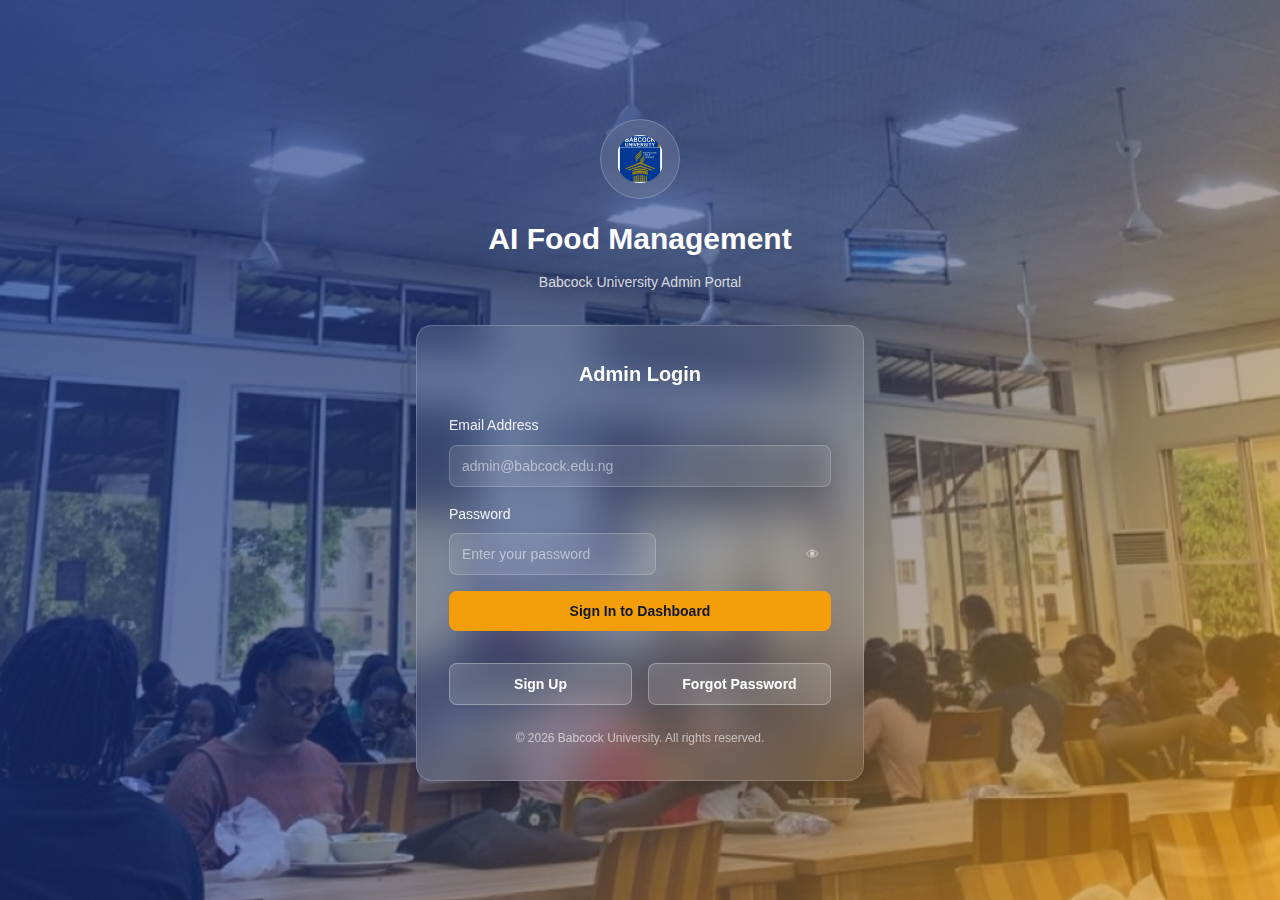
<file: frontend/predict demand.html>
<!doctype html>
<html lang="en">
  <head>
    <meta charset="utf-8" />
    <meta name="viewport" content="width=device-width, initial-scale=1.0" />
    <title>Predict Demand Form - Babcock Cafeteria</title>
    <link rel="preconnect" href="https://fonts.googleapis.com" />
    <link rel="preconnect" href="https://fonts.gstatic.com" crossorigin />
    <link
      href="https://fonts.googleapis.com/css2?family=DM+Sans:wght@400;500;700&family=Fraunces:wght@600;700;900&display=swap"
      rel="stylesheet"
    />
    <style>
      :root {
        --primary: #00408c;
        --primary-light: #1a5ac5;
        --secondary: #c5a021;
        --secondary-light: #e8c547;
        --bg: #ffffff;
        --bg-light: #f8fbff;
        --sidebar-width: 250px;
        --text-dark: #0f172a;
        --text-muted: #64748b;
        --border-light: #e0e7ff;
        --shadow-sm: 0 1px 3px rgba(0, 0, 0, 0.04);
        --shadow-md: 0 4px 12px rgba(0, 64, 140, 0.08);
        --shadow-lg: 0 20px 40px rgba(0, 64, 140, 0.12);
      }
      * {
        box-sizing: border-box;
      }
      body {
        margin: 0;
        font-family:
          "DM Sans",
          system-ui,
          -apple-system,
          "Segoe UI",
          Roboto,
          "Helvetica Neue",
          Arial;
        background: var(--bg);
        color: var(--text-dark);
        position: relative;
        overflow-x: hidden;
      }

      body::before {
        content: "";
        position: fixed;
        top: -50%;
        right: -20%;
        width: 600px;
        height: 600px;
        background: radial-gradient(
          circle,
          rgba(26, 90, 197, 0.06) 0%,
          transparent 70%
        );
        border-radius: 50%;
        z-index: 0;
        animation: float 20s ease-in-out infinite;
        pointer-events: none;
      }

      body::after {
        content: "";
        position: fixed;
        bottom: -30%;
        left: -10%;
        width: 500px;
        height: 500px;
        background: radial-gradient(
          circle,
          rgba(197, 160, 33, 0.06) 0%,
          transparent 70%
        );
        border-radius: 50%;
        z-index: 0;
        animation: float 25s ease-in-out infinite reverse;
        pointer-events: none;
      }

      @keyframes float {
        0%,
        100% {
          transform: translate(0, 0) rotate(0deg);
        }
        33% {
          transform: translate(30px, -30px) rotate(5deg);
        }
        66% {
          transform: translate(-20px, 20px) rotate(-5deg);
        }
      }

      @keyframes fadeInDown {
        from {
          opacity: 0;
          transform: translateY(-20px);
        }
        to {
          opacity: 1;
          transform: translateY(0);
        }
      }

      @keyframes fadeInUp {
        from {
          opacity: 0;
          transform: translateY(30px);
        }
        to {
          opacity: 1;
          transform: translateY(0);
        }
      }

      @keyframes slideIn {
        from {
          opacity: 0;
          transform: translateY(20px);
        }
        to {
          opacity: 1;
          transform: translateY(0);
        }
      }

      .app {
        display: flex;
        min-height: 100vh;
        position: relative;
        z-index: 1;
      }
      aside.sidebar {
        width: var(--sidebar-width);
        background: var(--primary);
        color: #fff;
        padding: clamp(16px, 4vw, 28px) clamp(12px, 3vw, 20px);
        display: flex;
        flex-direction: column;
        position: relative;
        z-index: 10;
      }
      .brand {
        display: flex;
        flex-direction: column;
        align-items: center;
        text-align: center;
        margin-bottom: 12px;
      }
      .logo {
        width: clamp(70px, 12vw, 96px);
        height: clamp(70px, 12vw, 96px);
        background: #fff;
        border-radius: 12px;
        display: inline-flex;
        align-items: center;
        justify-content: center;
        margin: 0 auto;
      }
      .logo img {
        width: clamp(65px, 10vw, 80px);
        height: clamp(65px, 10vw, 80px);
        object-fit: contain;
        border-radius: 8px;
      }
      .brand h2 {
        margin: 12px 0 0;
        font-size: clamp(9px, 1.8vw, 12px);
        font-weight: 700;
        letter-spacing: 0.18em;
        text-align: center;
      }
      nav {
        margin-top: 18px;
        flex: 1;
      }
      nav a {
        display: flex;
        gap: 12px;
        align-items: center;
        padding: clamp(8px, 1.5vw, 10px) clamp(10px, 2vw, 14px);
        color: rgba(255, 255, 255, 0.9);
        text-decoration: none;
        border-radius: 8px;
        margin-bottom: 6px;
        transition: all 0.3s ease;
        font-size: clamp(12px, 1.8vw, 14px);
      }
      nav a:hover {
        background: rgba(255, 255, 255, 0.1);
      }
      nav a.active {
        background: rgba(255, 255, 255, 0.06);
        border-right: 4px solid var(--secondary);
        font-weight: 600;
      }
      nav img.icon {
        width: clamp(18px, 4vw, 22px);
        height: clamp(18px, 4vw, 22px);
        filter: brightness(0) invert(1);
        flex-shrink: 0;
      }
      .profile {
        border-top: 1px solid rgba(255, 255, 255, 0.08);
        padding-top: 16px;
      }
      .profile .user {
        display: flex;
        gap: 10px;
        align-items: center;
        background: rgba(0, 0, 0, 0.07);
        padding: 8px;
        border-radius: 12px;
        font-size: clamp(10px, 1.8vw, 12px);
      }
      main {
        flex: 1;
        display: flex;
        flex-direction: column;
        position: relative;
        z-index: 1;
      }
      header {
        height: clamp(60px, 10vw, 80px);
        display: flex;
        align-items: center;
        justify-content: space-between;
        padding: 0 clamp(16px, 4vw, 36px);
        border-bottom: 1px solid var(--border-light);
        background: #fff;
        animation: fadeInDown 0.6s ease-out;
      }
      .content {
        padding: clamp(20px, 4vw, 40px) clamp(16px, 4vw, 36px);
        overflow: auto;
        flex: 1;
        max-width: 1600px;
        margin: 0 auto;
        width: 100%;
      }
      .page-header {
        margin-bottom: clamp(20px, 3vw, 32px);
        animation: fadeInDown 0.6s ease-out;
      }
      .page-header h2 {
        font-family: "Fraunces", serif;
        font-size: clamp(20px, 5vw, 28px);
        font-weight: 800;
        color: var(--primary);
        margin: 0;
        letter-spacing: -0.01em;
      }
      .page-header p {
        color: var(--text-muted);
        margin: 8px 0 0;
        font-size: clamp(0.875rem, 2vw, 1rem);
      }

      .card {
        background: #fff;
        border-radius: 24px;
        padding: clamp(16px, 4vw, 32px);
        box-shadow: var(--shadow-lg);
        margin-bottom: clamp(16px, 3vw, 24px);
        border: 1px solid rgba(0, 64, 140, 0.06);
        position: relative;
        overflow: hidden;
        animation: fadeInUp 0.6s ease-out backwards;
      }

      .card::before {
        content: "";
        position: absolute;
        top: 0;
        left: 0;
        right: 0;
        height: 6px;
        background: linear-gradient(
          90deg,
          var(--primary),
          var(--primary-light)
        );
        opacity: 0;
        transition: opacity 0.3s ease;
      }

      .card:hover::before {
        opacity: 1;
      }

      .card:nth-child(2) {
        animation-delay: 0.1s;
      }
      .card:nth-child(3) {
        animation-delay: 0.2s;
      }

      .section-header {
        display: flex;
        align-items: center;
        gap: clamp(12px, 2vw, 16px);
        margin-bottom: clamp(16px, 3vw, 24px);
        padding-bottom: clamp(12px, 2vw, 20px);
        border-bottom: 2px solid var(--bg-light);
      }

      .section-badge {
        background: linear-gradient(
          135deg,
          var(--primary),
          var(--primary-light)
        );
        color: white;
        width: clamp(40px, 8vw, 48px);
        height: clamp(40px, 8vw, 48px);
        border-radius: 12px;
        display: flex;
        align-items: center;
        justify-content: center;
        font-family: "Fraunces", serif;
        font-weight: 700;
        font-size: clamp(1rem, 2.5vw, 1.25rem);
        flex-shrink: 0;
      }

      .section-title {
        font-family: "Fraunces", serif;
        font-weight: 700;
        font-size: clamp(1.25rem, 4vw, 1.75rem);
        color: var(--primary);
        letter-spacing: -0.01em;
        margin: 0;
      }

      .section-desc {
        color: var(--text-muted);
        font-size: clamp(0.875rem, 1.8vw, 0.95rem);
        margin: 4px 0 0;
      }

      .form-grid {
        display: grid;
        grid-template-columns: repeat(auto-fit, minmax(200px, 1fr));
        gap: clamp(16px, 3vw, 24px);
        margin-bottom: clamp(16px, 3vw, 28px);
      }

      .form-group {
        display: flex;
        flex-direction: column;
        gap: 8px;
      }

      label {
        font-weight: 600;
        color: var(--primary);
        font-size: clamp(0.8rem, 1.5vw, 0.9rem);
        letter-spacing: 0.01em;
        text-transform: uppercase;
      }

      input[type="date"],
      select,
      input[type="number"],
      input[type="text"] {
        padding: clamp(10px, 2vw, 12px) clamp(10px, 2vw, 14px);
        border: 2px solid rgba(0, 64, 140, 0.15);
        border-radius: 12px;
        font-size: clamp(0.9rem, 1.8vw, 1rem);
        font-family: "DM Sans", sans-serif;
        color: var(--text-dark);
        background: var(--bg-light);
        transition: all 0.3s ease;
        outline: none;
      }

      input[type="date"]:focus,
      select:focus,
      input[type="number"]:focus,
      input[type="text"]:focus {
        border-color: var(--primary);
        background: white;
        box-shadow: 0 0 0 3px rgba(0, 64, 140, 0.1);
      }

      select {
        cursor: pointer;
        appearance: none;
        background-image: url("data:image/svg+xml,%3Csvg width='12' height='8' viewBox='0 0 12 8' fill='none' xmlns='http://www.w3.org/2000/svg'%3E%3Cpath d='M1 1.5L6 6.5L11 1.5' stroke='%2300408c' stroke-width='2' stroke-linecap='round' stroke-linejoin='round'/%3E%3C/svg%3E");
        background-repeat: no-repeat;
        background-position: right 1rem center;
        padding-right: 3rem;
      }

      .radio-group {
        display: flex;
        gap: 12px;
        flex-wrap: wrap;
      }

      .radio-label {
        display: flex;
        align-items: center;
        gap: 8px;
        padding: clamp(8px, 1.5vw, 10px) clamp(12px, 2vw, 16px);
        border: 2px solid rgba(0, 64, 140, 0.15);
        border-radius: 12px;
        cursor: pointer;
        transition: all 0.3s ease;
        font-weight: 500;
        font-size: clamp(0.875rem, 1.8vw, 0.95rem);
      }

      input[type="radio"] {
        cursor: pointer;
      }

      .radio-label:has(input:checked) {
        background: rgba(0, 64, 140, 0.1);
        border-color: var(--primary);
        color: var(--primary);
        font-weight: 600;
      }

      .btn {
        padding: clamp(10px, 2vw, 14px) clamp(20px, 3vw, 32px);
        border: none;
        border-radius: 14px;
        font-family: "DM Sans", sans-serif;
        font-weight: 700;
        font-size: clamp(0.9rem, 1.8vw, 1.05rem);
        cursor: pointer;
        transition: all 0.3s cubic-bezier(0.4, 0, 0.2, 1);
        text-transform: uppercase;
        letter-spacing: 0.05em;
        position: relative;
        overflow: hidden;
      }

      .btn::before {
        content: "";
        position: absolute;
        top: 0;
        left: -100%;
        width: 100%;
        height: 100%;
        background: linear-gradient(
          90deg,
          transparent,
          rgba(255, 255, 255, 0.3),
          transparent
        );
        transition: left 0.5s ease;
      }

      .btn:hover::before {
        left: 100%;
      }

      .btn-primary {
        background: linear-gradient(
          135deg,
          var(--primary),
          var(--primary-light)
        );
        color: white;
        box-shadow: 0 8px 20px rgba(0, 64, 140, 0.25);
        width: 100%;
      }

      .btn-primary:hover {
        transform: translateY(-2px);
        box-shadow: 0 12px 28px rgba(0, 64, 140, 0.35);
      }

      .btn-primary:active {
        transform: translateY(0);
      }

      .btn-secondary {
        background: white;
        color: var(--primary);
        border: 2px solid var(--primary);
        width: 100%;
      }

      .btn-secondary:hover {
        background: var(--primary);
        color: white;
      }

      .prediction-results {
        margin-top: clamp(16px, 3vw, 28px);
        padding: clamp(16px, 3vw, 24px);
        background: linear-gradient(
          135deg,
          rgba(26, 90, 197, 0.08),
          rgba(0, 64, 140, 0.08)
        );
        border-radius: 16px;
        border: 2px dashed var(--primary-light);
        display: none;
        animation: slideIn 0.5s ease-out;
      }

      .prediction-results.show {
        display: block;
      }

      .result-grid {
        display: grid;
        grid-template-columns: repeat(auto-fit, minmax(150px, 1fr));
        gap: clamp(12px, 2vw, 18px);
        margin-top: clamp(12px, 2vw, 18px);
      }

      .result-item {
        background: white;
        padding: clamp(12px, 2.5vw, 18px);
        border-radius: 12px;
        box-shadow: var(--shadow-sm);
        transition: transform 0.3s ease;
      }

      .result-item:hover {
        transform: translateY(-4px);
      }

      .result-label {
        font-size: clamp(0.7rem, 1.5vw, 0.85rem);
        color: var(--text-muted);
        text-transform: uppercase;
        letter-spacing: 0.05em;
        font-weight: 600;
        margin-bottom: 8px;
      }

      .result-value {
        font-family: "Fraunces", serif;
        font-size: clamp(1.25rem, 5vw, 2rem);
        font-weight: 900;
        color: var(--primary);
        line-height: 1;
      }

      .result-unit {
        font-size: clamp(0.8rem, 1.5vw, 0.9rem);
        color: var(--text-muted);
        font-weight: 500;
        margin-left: 4px;
      }

      .status-badge {
        display: inline-block;
        padding: 6px 12px;
        border-radius: 50px;
        font-size: 0.775rem;
        font-weight: 700;
        text-transform: uppercase;
        letter-spacing: 0.05em;
        margin-top: 8px;
        background: rgba(30, 144, 255, 0.2);
        color: #00408c;
      }

      .divider {
        margin: 36px 0;
        height: 2px;
        background: linear-gradient(
          90deg,
          transparent,
          var(--bg-light),
          transparent
        );
      }

      .locked-section {
        opacity: 0.6;
        pointer-events: none;
        user-select: none;
        position: relative;
      }

      .locked-section::after {
        content: "🔒 Complete Section 1 to unlock";
        position: absolute;
        top: 50%;
        left: 50%;
        transform: translate(-50%, -50%);
        background: var(--secondary);
        color: white;
        padding: 12px 24px;
        border-radius: 12px;
        font-weight: 700;
        box-shadow: var(--shadow-lg);
        font-size: 0.95rem;
        letter-spacing: 0.02em;
      }

      .buttons-group {
        padding-top: 16px;
        border-top: 1px solid var(--border-light);
        display: flex;
        gap: 12px;
        justify-content: flex-end;
      }

      .buttons-group .btn {
        width: auto;
        padding: 10px 24px;
        font-size: 0.95rem;
      }

      input,
      select,
      button {
        font-family: inherit;
      }

      footer {
        padding: clamp(10px, 2vw, 12px) clamp(16px, 4vw, 28px);
        border-top: 1px solid var(--border-light);
        color: var(--text-muted);
        text-align: center;
        font-size: clamp(0.8rem, 1.5vw, 0.9rem);
      }

      .timestamp {
        text-align: center;
        color: var(--text-muted);
        font-size: clamp(0.8rem, 1.5vw, 0.9rem);
        margin-top: clamp(16px, 3vw, 28px);
        font-style: italic;
      }

      /* Tablet and larger */
      @media (max-width: 1024px) {
        .form-grid {
          grid-template-columns: 1fr;
        }
        .result-grid {
          grid-template-columns: 1fr;
        }
      }

      /* Tablets */
      @media (max-width: 768px) {
        :root {
          --sidebar-width: 100%;
        }
        aside.sidebar {
          position: fixed;
          top: 0;
          left: 0;
          right: 0;
          height: 64px;
          width: 100%;
          display: flex;
          flex-direction: row;
          padding: 8px clamp(8px, 2vw, 12px);
          align-items: center;
          z-index: 30;
        }
        aside.sidebar .brand {
          display: flex;
          align-items: center;
          gap: 8px;
          margin: 0;
          white-space: nowrap;
        }
        aside.sidebar .brand h2 {
          font-size: clamp(9px, 1.5vw, 11px);
          margin: 0;
        }
        nav {
          display: flex;
          gap: 6px;
          overflow: auto;
          align-items: center;
          margin-top: 0;
          flex: 1;
          max-width: 100%;
        }
        nav a {
          padding: 6px 8px;
          font-size: clamp(11px, 1.5vw, 12px);
          white-space: nowrap;
        }
        main {
          margin-top: 64px;
        }
        .logo {
          width: 36px;
          height: 36px;
          flex-shrink: 0;
        }
        .logo img {
          width: 32px;
          height: 32px;
        }
        .profile {
          display: none;
        }
        header {
          height: 60px;
          padding: 0 clamp(12px, 3vw, 20px);
        }
        .content {
          padding: clamp(16px, 3vw, 20px) clamp(12px, 3vw, 16px);
        }
        .card {
          padding: clamp(14px, 3vw, 20px);
        }
        .form-grid {
          grid-template-columns: 1fr;
          gap: clamp(12px, 2vw, 16px);
        }
        .page-header h2 {
          font-size: clamp(18px, 4vw, 24px);
        }
        .section-title {
          font-size: clamp(1.1rem, 3.5vw, 1.5rem);
        }
      }

      /* Mobile phones */
      @media (max-width: 480px) {
        .form-grid {
          grid-template-columns: 1fr;
        }
        .result-grid {
          grid-template-columns: 1fr;
        }
        nav a {
          padding: 6px 8px;
        }
        nav img.icon {
          display: none;
        }
        nav a span {
          display: none;
        }
        .card {
          padding: clamp(12px, 3vw, 16px);
        }
        .section-header {
          flex-direction: column;
          text-align: center;
          align-items: center;
        }
        .buttons-group {
          flex-direction: column;
          justify-content: stretch;
        }
        .buttons-group .btn {
          width: 100%;
        }
      }
    </style>
  </head>
  <body style="background: #fff; color: #0f172a">
    <div class="app">
      <!-- Sidebar Navigation -->
      <aside class="sidebar">
        <div class="brand">
          <div class="logo" aria-hidden>
            <img
              src="images/babcock-university-logo.jpg"
              alt="Babcock University Logo"
            />
          </div>
          <h2>
            AI Food Management<br /><span style="color: var(--secondary)"
              >Admin Console</span
            >
          </h2>
        </div>
        <nav>
          <a href="#"
            ><img class="icon" src="images/dashboard.svg" alt="dashboard" />
            Dashboard</a
          >
          <a href="#" class="active"
            ><img class="icon" src="images/predict.svg" alt="predict" /> Predict
            Demand</a
          >
          <a href="#"
            ><img class="icon" src="images/reports.svg" alt="reports" /> View
            Reports</a
          >
          <a href="#"
            ><img class="icon" src="images/data.svg" alt="data" /> Manage
            Data</a
          >
          <a href="#"
            ><img class="icon" src="images/profile.svg" alt="profile" />
            Profile</a
          >
        </nav>
        <div class="profile">
          <div class="user">
            <img
              src="images/profile.svg"
              alt="Admin Profile"
              style="
                width: 40px;
                height: 40px;
                border-radius: 999px;
                border: 2px solid var(--secondary);
                background: #fff;
                object-fit: cover;
              "
            />
            <div>
              <div style="font-weight: 700; font-size: 12px">Administrator</div>
              <div
                style="
                  font-size: 10px;
                  color: rgba(255, 255, 255, 0.7);
                  text-transform: uppercase;
                  letter-spacing: 0.08em;
                "
              >
                Super Admin
              </div>
            </div>
          </div>
        </div>
      </aside>
      <!-- Main Content -->
      <main>
        <header>
          <div>
            <h1 style="margin: 0; color: var(--primary); font-size: 20px">
              Predict Meal Demand
            </h1>
          </div>
        </header>
        <div class="content">
          <div class="page-header">
            <h2>Meal Prediction System</h2>
            <p>AI-Powered Cafeteria Demand Forecasting</p>
          </div>

          <!-- SECTION 1: Pre-Meal Prediction -->
          <div class="card" id="section1">
            <div class="section-header">
              <div class="section-badge">1</div>
              <div>
                <div class="section-title">Pre-Meal Prediction</div>
                <div class="section-desc">
                  Generate AI predictions before meal service
                </div>
              </div>
            </div>

            <form id="predictionForm">
              <div class="form-grid">
                <div class="form-group">
                  <label for="date">Date</label>
                  <input type="date" id="date" required />
                </div>

                <div class="form-group">
                  <label for="dayOfWeek">Day of Week</label>
                  <select id="dayOfWeek" required>
                    <option value="">Select day</option>
                    <option value="monday">Monday</option>
                    <option value="tuesday">Tuesday</option>
                    <option value="wednesday">Wednesday</option>
                    <option value="thursday">Thursday</option>
                    <option value="friday">Friday</option>
                    <option value="saturday">Saturday</option>
                    <option value="sunday">Sunday</option>
                  </select>
                </div>

                <div class="form-group">
                  <label>Meal Type</label>
                  <div class="radio-group">
                    <label class="radio-label">
                      <input
                        type="radio"
                        name="mealType"
                        value="breakfast"
                        checked
                      />
                      Breakfast
                    </label>
                    <label class="radio-label">
                      <input type="radio" name="mealType" value="lunch" />
                      Lunch
                    </label>
                    <label class="radio-label">
                      <input type="radio" name="mealType" value="dinner" />
                      Dinner
                    </label>
                  </div>
                </div>

                <div class="form-group">
                  <label for="foodItem">Food Item</label>
                  <select id="foodItem" required>
                    <option value="">Select food</option>
                    <optgroup label="Breakfast">
                      <option value="golden-morn">Golden Morn</option>
                      <option value="cornflakes">Cornflakes</option>
                      <option value="bread">Bread</option>
                      <option value="boiled-egg">Boiled Egg</option>
                      <option value="akara">Akara</option>
                      <option value="moin-moin">Moin Moin</option>
                      <option value="pap">Pap</option>
                      <option value="fried-yam">Fried Yam</option>
                    </optgroup>
                    <optgroup label="Lunch">
                      <option value="white-rice-gbadun">
                        White Rice & Gbadun Stew
                      </option>
                      <option value="jollof-rice">Jollof Rice</option>
                      <option value="fried-rice">Fried Rice</option>
                      <option value="amala-egusi">Amala & Egusi</option>
                      <option value="eba-ogbono">Eba & Ogbono</option>
                      <option value="porridge-beans">Porridge Beans</option>
                      <option value="jollof-spag">Jollof Spaghetti</option>
                    </optgroup>
                    <optgroup label="Dinner">
                      <option value="yam-egg-sauce">Yam & Egg Sauce</option>
                      <option value="rice-beans">Rice & Beans</option>
                      <option value="white-spag">White Spaghetti & Stew</option>
                      <option value="macaroni">Macaroni</option>
                    </optgroup>
                  </select>
                </div>

                <div class="form-group">
                  <label for="expectedStudents"
                    >Expected Number of Students</label
                  >
                  <input
                    type="number"
                    id="expectedStudents"
                    placeholder="e.g., 1500"
                    min="0"
                  />
                </div>
              </div>

              <button type="submit" class="btn btn-primary">
                ✨ Generate Prediction
              </button>
            </form>

            <div class="prediction-results" id="predictionResults">
              <div
                class="section-title"
                style="font-size: 1.5rem; margin-bottom: 1rem; margin-top: 0"
              >
                📊 AI Prediction Results
              </div>
              <div class="result-grid">
                <div class="result-item">
                  <div class="result-label">Expected Students</div>
                  <div class="result-value" id="predictedStudents">--</div>
                  <span class="status-badge">Predicted</span>
                </div>
                <div class="result-item">
                  <div class="result-label">Recommended Quantity</div>
                  <div class="result-value" id="recommendedQuantity">--</div>
                  <span class="result-unit">servings</span>
                  <span class="status-badge">Suggested</span>
                </div>
              </div>
            </div>
          </div>

          <div class="divider"></div>

          <!-- SECTION 2: Post-Meal Actuals -->
          <div class="card locked-section" id="section2">
            <div class="section-header">
              <div
                class="section-badge"
                style="
                  background: linear-gradient(
                    135deg,
                    var(--secondary),
                    #d4b635
                  );
                "
              >
                2
              </div>
              <div>
                <div class="section-title">Post-Meal Actuals</div>
                <div class="section-desc">
                  Record actual outcomes after meal service
                </div>
              </div>
            </div>

            <form id="actualsForm">
              <div class="form-grid">
                <div class="form-group">
                  <label for="actualStudents">Actual Students Served</label>
                  <input
                    type="number"
                    id="actualStudents"
                    placeholder="e.g., 245"
                    min="0"
                    required
                  />
                </div>

                <div class="form-group">
                  <label for="actualQuantity">Actual Quantity Prepared</label>
                  <input
                    type="number"
                    id="actualQuantity"
                    placeholder="e.g., 280"
                    min="0"
                    required
                  />
                </div>

                <div class="form-group">
                  <label for="quantityWasted">Quantity Wasted</label>
                  <input
                    type="number"
                    id="quantityWasted"
                    placeholder="e.g., 35"
                    min="0"
                    required
                  />
                </div>

                <div class="form-group">
                  <label for="quantitySold">Quantity Sold/Served</label>
                  <input
                    type="number"
                    id="quantitySold"
                    placeholder="e.g., 245"
                    min="0"
                    required
                  />
                </div>
              </div>

              <button type="submit" class="btn btn-secondary">
                💾 Save Actual Data
              </button>
            </form>
          </div>

          <div class="timestamp" id="timestamp"></div>
        </div>
      </main>
    </div>

    <script>
      // Auto-set today's date
      const dateInput = document.getElementById("date");
      const today = new Date().toISOString().split("T")[0];
      dateInput.value = today;

      // Auto-select day of week based on date
      dateInput.addEventListener("change", function () {
        const selectedDate = new Date(this.value);
        const days = [
          "sunday",
          "monday",
          "tuesday",
          "wednesday",
          "thursday",
          "friday",
          "saturday",
        ];
        const dayOfWeek = days[selectedDate.getDay()];
        document.getElementById("dayOfWeek").value = dayOfWeek;
      });

      // Trigger on load
      dateInput.dispatchEvent(new Event("change"));

      // Handle prediction form submission
      document
        .getElementById("predictionForm")
        .addEventListener("submit", function (e) {
          e.preventDefault();

          // Simulate AI prediction (replace with actual API call)
          const mealType = document.querySelector(
            'input[name="mealType"]:checked',
          ).value;
          const foodItem = document.getElementById("foodItem").value;
          const expectedStudents =
            document.getElementById("expectedStudents").value || 0;

          // Mock prediction values (replace with real ML model output)
          const baseStudents = parseInt(expectedStudents) || 200;
          const mockPrediction = {
            students:
              Math.floor(baseStudents * 0.85) + Math.floor(Math.random() * 50),
            quantity:
              Math.floor(baseStudents * 1.15) + Math.floor(Math.random() * 80),
          };

          // Display results
          document.getElementById("predictedStudents").textContent =
            mockPrediction.students;
          document.getElementById("recommendedQuantity").textContent =
            mockPrediction.quantity;
          document.getElementById("predictionResults").classList.add("show");

          // Unlock section 2
          const section2 = document.getElementById("section2");
          section2.classList.remove("locked-section");

          // Smooth scroll to section 2
          setTimeout(() => {
            section2.scrollIntoView({ behavior: "smooth", block: "start" });
          }, 500);
        });

      // Handle actuals form submission
      document
        .getElementById("actualsForm")
        .addEventListener("submit", function (e) {
          e.preventDefault();

          // Collect data
          const actualsData = {
            date: document.getElementById("date").value,
            mealType: document.querySelector('input[name="mealType"]:checked')
              .value,
            foodItem: document.getElementById("foodItem").value,
            actualStudents: document.getElementById("actualStudents").value,
            actualQuantity: document.getElementById("actualQuantity").value,
            quantityWasted: document.getElementById("quantityWasted").value,
            quantitySold: document.getElementById("quantitySold").value,
          };

          // Log to console (replace with actual API call)
          console.log("Actuals Data:", actualsData);

          // Show success message
          alert(
            "✅ Actual data saved successfully!\n\nThis data will be used to improve future predictions.",
          );

          // Reset forms
          this.reset();
          document.getElementById("predictionForm").reset();
          document.getElementById("predictionResults").classList.remove("show");
          document.getElementById("section2").classList.add("locked-section");

          // Reset date
          dateInput.value = today;
          dateInput.dispatchEvent(new Event("change"));
        });

      // Update timestamp
      function updateTimestamp() {
        const now = new Date();
        const timeString = now.toLocaleString("en-US", {
          weekday: "long",
          year: "numeric",
          month: "long",
          day: "numeric",
          hour: "2-digit",
          minute: "2-digit",
        });
        document.getElementById("timestamp").textContent =
          `Last updated: ${timeString}`;
      }
      updateTimestamp();
      setInterval(updateTimestamp, 60000);
    </script>
    <script src="link.js"></script>
  </body>
</html>
</file>
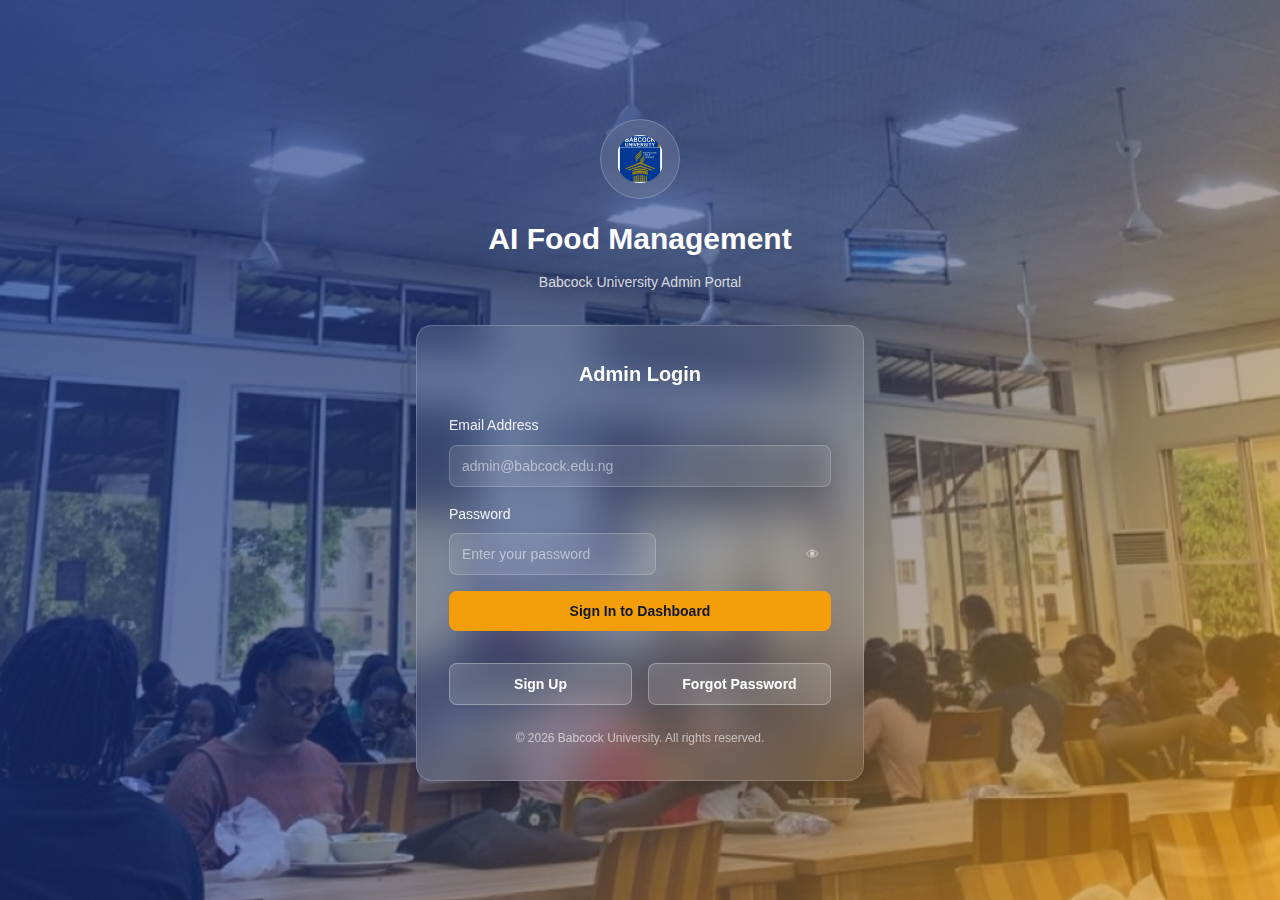
<file: frontend/predict.html>
<!doctype html>
<html lang="en">
  <head>
    <meta charset="utf-8" />
    <meta name="viewport" content="width=device-width, initial-scale=1.0" />
    <title>Predict Demand Form - Babcock Cafeteria</title>
    <link rel="preconnect" href="https://fonts.googleapis.com" />
    <link rel="preconnect" href="https://fonts.gstatic.com" crossorigin />
    <link
      href="https://fonts.googleapis.com/css2?family=DM+Sans:wght@400;500;700&family=Fraunces:wght@600;700;900&display=swap"
      rel="stylesheet"
    />
    <style>
      :root {
        --primary: #00408c;
        --primary-light: #1a5ac5;
        --secondary: #c5a021;
        --secondary-light: #e8c547;
        --bg: #ffffff;
        --bg-light: #f8fbff;
        --sidebar-width: 250px;
        --text-dark: #0f172a;
        --text-muted: #64748b;
        --border-light: #e0e7ff;
        --shadow-sm: 0 1px 3px rgba(0, 0, 0, 0.04);
        --shadow-md: 0 4px 12px rgba(0, 64, 140, 0.08);
        --shadow-lg: 0 20px 40px rgba(0, 64, 140, 0.12);
      }
      * {
        box-sizing: border-box;
      }
      body {
        margin: 0;
        font-family:
          "DM Sans",
          system-ui,
          -apple-system,
          "Segoe UI",
          Roboto,
          "Helvetica Neue",
          Arial;
        background: var(--bg);
        color: var(--text-dark);
        position: relative;
        overflow-x: hidden;
      }

      body::before {
        content: "";
        position: fixed;
        top: -50%;
        right: -20%;
        width: 600px;
        height: 600px;
        background: radial-gradient(
          circle,
          rgba(26, 90, 197, 0.06) 0%,
          transparent 70%
        );
        border-radius: 50%;
        z-index: 0;
        animation: float 20s ease-in-out infinite;
        pointer-events: none;
      }

      body::after {
        content: "";
        position: fixed;
        bottom: -30%;
        left: -10%;
        width: 500px;
        height: 500px;
        background: radial-gradient(
          circle,
          rgba(197, 160, 33, 0.06) 0%,
          transparent 70%
        );
        border-radius: 50%;
        z-index: 0;
        animation: float 25s ease-in-out infinite reverse;
        pointer-events: none;
      }

      @keyframes float {
        0%,
        100% {
          transform: translate(0, 0) rotate(0deg);
        }
        33% {
          transform: translate(30px, -30px) rotate(5deg);
        }
        66% {
          transform: translate(-20px, 20px) rotate(-5deg);
        }
      }

      @keyframes fadeInDown {
        from {
          opacity: 0;
          transform: translateY(-20px);
        }
        to {
          opacity: 1;
          transform: translateY(0);
        }
      }

      @keyframes fadeInUp {
        from {
          opacity: 0;
          transform: translateY(30px);
        }
        to {
          opacity: 1;
          transform: translateY(0);
        }
      }

      @keyframes slideIn {
        from {
          opacity: 0;
          transform: translateY(20px);
        }
        to {
          opacity: 1;
          transform: translateY(0);
        }
      }

      .app {
        display: flex;
        min-height: 100vh;
        position: relative;
        z-index: 1;
      }
      aside.sidebar {
        width: var(--sidebar-width);
        background: var(--primary);
        color: #fff;
        padding: clamp(16px, 4vw, 28px) clamp(12px, 3vw, 20px);
        display: flex;
        flex-direction: column;
        position: relative;
        z-index: 10;
      }
      .brand {
        display: flex;
        flex-direction: column;
        align-items: center;
        text-align: center;
        margin-bottom: 12px;
      }
      .logo {
        width: clamp(70px, 12vw, 96px);
        height: clamp(70px, 12vw, 96px);
        background: #fff;
        border-radius: 12px;
        display: inline-flex;
        align-items: center;
        justify-content: center;
        margin: 0 auto;
      }
      .logo img {
        width: clamp(65px, 10vw, 80px);
        height: clamp(65px, 10vw, 80px);
        object-fit: contain;
        border-radius: 8px;
      }
      .brand h2 {
        margin: 12px 0 0;
        font-size: clamp(9px, 1.8vw, 12px);
        font-weight: 700;
        letter-spacing: 0.18em;
        text-align: center;
      }
      nav {
        margin-top: 18px;
        flex: 1;
      }
      nav a {
        display: flex;
        gap: 12px;
        align-items: center;
        padding: clamp(8px, 1.5vw, 10px) clamp(10px, 2vw, 14px);
        color: rgba(255, 255, 255, 0.9);
        text-decoration: none;
        border-radius: 8px;
        margin-bottom: 6px;
        transition: all 0.3s ease;
        font-size: clamp(12px, 1.8vw, 14px);
      }
      nav a:hover {
        background: rgba(255, 255, 255, 0.1);
      }
      nav a.active {
        background: rgba(255, 255, 255, 0.06);
        border-right: 4px solid var(--secondary);
        font-weight: 600;
      }
      nav img.icon {
        width: clamp(18px, 4vw, 22px);
        height: clamp(18px, 4vw, 22px);
        filter: brightness(0) invert(1);
        flex-shrink: 0;
      }
      .profile {
        border-top: 1px solid rgba(255, 255, 255, 0.08);
        padding-top: 16px;
      }
      .profile .user {
        display: flex;
        gap: 10px;
        align-items: center;
        background: rgba(0, 0, 0, 0.07);
        padding: 8px;
        border-radius: 12px;
        font-size: clamp(10px, 1.8vw, 12px);
      }
      main {
        flex: 1;
        display: flex;
        flex-direction: column;
        position: relative;
        z-index: 1;
      }
      header {
        height: clamp(60px, 10vw, 80px);
        display: flex;
        align-items: center;
        justify-content: space-between;
        padding: 0 clamp(16px, 4vw, 36px);
        border-bottom: 1px solid var(--border-light);
        background: #fff;
        animation: fadeInDown 0.6s ease-out;
      }
      .content {
        padding: clamp(20px, 4vw, 40px) clamp(16px, 4vw, 36px);
        overflow: auto;
        flex: 1;
        max-width: 1600px;
        margin: 0 auto;
        width: 100%;
      }
      .page-header {
        margin-bottom: clamp(20px, 3vw, 32px);
        animation: fadeInDown 0.6s ease-out;
      }
      .page-header h2 {
        font-family: "Fraunces", serif;
        font-size: clamp(20px, 5vw, 28px);
        font-weight: 800;
        color: var(--primary);
        margin: 0;
        letter-spacing: -0.01em;
      }
      .page-header p {
        color: var(--text-muted);
        margin: 8px 0 0;
        font-size: clamp(0.875rem, 2vw, 1rem);
      }

      .card {
        background: #fff;
        border-radius: 24px;
        padding: clamp(16px, 4vw, 32px);
        box-shadow: var(--shadow-lg);
        margin-bottom: clamp(16px, 3vw, 24px);
        border: 1px solid rgba(0, 64, 140, 0.06);
        position: relative;
        overflow: hidden;
        animation: fadeInUp 0.6s ease-out backwards;
      }

      .card::before {
        content: "";
        position: absolute;
        top: 0;
        left: 0;
        right: 0;
        height: 6px;
        background: linear-gradient(
          90deg,
          var(--primary),
          var(--primary-light)
        );
        opacity: 0;
        transition: opacity 0.3s ease;
      }

      .card:hover::before {
        opacity: 1;
      }

      .card:nth-child(2) {
        animation-delay: 0.1s;
      }
      .card:nth-child(3) {
        animation-delay: 0.2s;
      }

      .section-header {
        display: flex;
        align-items: center;
        gap: clamp(12px, 2vw, 16px);
        margin-bottom: clamp(16px, 3vw, 24px);
        padding-bottom: clamp(12px, 2vw, 20px);
        border-bottom: 2px solid var(--bg-light);
      }

      .section-badge {
        background: linear-gradient(
          135deg,
          var(--primary),
          var(--primary-light)
        );
        color: white;
        width: clamp(40px, 8vw, 48px);
        height: clamp(40px, 8vw, 48px);
        border-radius: 12px;
        display: flex;
        align-items: center;
        justify-content: center;
        font-family: "Fraunces", serif;
        font-weight: 700;
        font-size: clamp(1rem, 2.5vw, 1.25rem);
        flex-shrink: 0;
      }

      .section-title {
        font-family: "Fraunces", serif;
        font-weight: 700;
        font-size: clamp(1.25rem, 4vw, 1.75rem);
        color: var(--primary);
        letter-spacing: -0.01em;
        margin: 0;
      }

      .section-desc {
        color: var(--text-muted);
        font-size: clamp(0.875rem, 1.8vw, 0.95rem);
        margin: 4px 0 0;
      }

      .form-grid {
        display: grid;
        grid-template-columns: repeat(auto-fit, minmax(200px, 1fr));
        gap: clamp(16px, 3vw, 24px);
        margin-bottom: clamp(16px, 3vw, 28px);
      }

      .form-group {
        display: flex;
        flex-direction: column;
        gap: 8px;
      }

      label {
        font-weight: 600;
        color: var(--primary);
        font-size: clamp(0.8rem, 1.5vw, 0.9rem);
        letter-spacing: 0.01em;
        text-transform: uppercase;
      }

      input[type="date"],
      select,
      input[type="number"],
      input[type="text"] {
        padding: clamp(10px, 2vw, 12px) clamp(10px, 2vw, 14px);
        border: 2px solid rgba(0, 64, 140, 0.15);
        border-radius: 12px;
        font-size: clamp(0.9rem, 1.8vw, 1rem);
        font-family: "DM Sans", sans-serif;
        color: var(--text-dark);
        background: var(--bg-light);
        transition: all 0.3s ease;
        outline: none;
      }

      input[type="date"]:focus,
      select:focus,
      input[type="number"]:focus,
      input[type="text"]:focus {
        border-color: var(--primary);
        background: white;
        box-shadow: 0 0 0 3px rgba(0, 64, 140, 0.1);
      }

      select {
        cursor: pointer;
        appearance: none;
        background-image: url("data:image/svg+xml,%3Csvg width='12' height='8' viewBox='0 0 12 8' fill='none' xmlns='http://www.w3.org/2000/svg'%3E%3Cpath d='M1 1.5L6 6.5L11 1.5' stroke='%2300408c' stroke-width='2' stroke-linecap='round' stroke-linejoin='round'/%3E%3C/svg%3E");
        background-repeat: no-repeat;
        background-position: right 1rem center;
        padding-right: 3rem;
      }

      .radio-group {
        display: flex;
        gap: 12px;
        flex-wrap: wrap;
      }

      .radio-label {
        display: flex;
        align-items: center;
        gap: 8px;
        padding: clamp(8px, 1.5vw, 10px) clamp(12px, 2vw, 16px);
        border: 2px solid rgba(0, 64, 140, 0.15);
        border-radius: 12px;
        cursor: pointer;
        transition: all 0.3s ease;
        font-weight: 500;
        font-size: clamp(0.875rem, 1.8vw, 0.95rem);
      }

      input[type="radio"] {
        cursor: pointer;
      }

      .radio-label:has(input:checked) {
        background: rgba(0, 64, 140, 0.1);
        border-color: var(--primary);
        color: var(--primary);
        font-weight: 600;
      }

      .btn {
        padding: clamp(10px, 2vw, 14px) clamp(20px, 3vw, 32px);
        border: none;
        border-radius: 14px;
        font-family: "DM Sans", sans-serif;
        font-weight: 700;
        font-size: clamp(0.9rem, 1.8vw, 1.05rem);
        cursor: pointer;
        transition: all 0.3s cubic-bezier(0.4, 0, 0.2, 1);
        text-transform: uppercase;
        letter-spacing: 0.05em;
        position: relative;
        overflow: hidden;
      }

      .btn::before {
        content: "";
        position: absolute;
        top: 0;
        left: -100%;
        width: 100%;
        height: 100%;
        background: linear-gradient(
          90deg,
          transparent,
          rgba(255, 255, 255, 0.3),
          transparent
        );
        transition: left 0.5s ease;
      }

      .btn:hover::before {
        left: 100%;
      }

      .btn-primary {
        background: linear-gradient(
          135deg,
          var(--primary),
          var(--primary-light)
        );
        color: white;
        box-shadow: 0 8px 20px rgba(0, 64, 140, 0.25);
        width: 100%;
      }

      .btn-primary:hover {
        transform: translateY(-2px);
        box-shadow: 0 12px 28px rgba(0, 64, 140, 0.35);
      }

      .btn-primary:active {
        transform: translateY(0);
      }

      .btn-secondary {
        background: white;
        color: var(--primary);
        border: 2px solid var(--primary);
        width: 100%;
      }

      .btn-secondary:hover {
        background: var(--primary);
        color: white;
      }

      .prediction-results {
        margin-top: clamp(16px, 3vw, 28px);
        padding: clamp(16px, 3vw, 24px);
        background: linear-gradient(
          135deg,
          rgba(26, 90, 197, 0.08),
          rgba(0, 64, 140, 0.08)
        );
        border-radius: 16px;
        border: 2px dashed var(--primary-light);
        display: none;
        animation: slideIn 0.5s ease-out;
      }

      .prediction-results.show {
        display: block;
      }

      .result-grid {
        display: grid;
        grid-template-columns: repeat(auto-fit, minmax(150px, 1fr));
        gap: clamp(12px, 2vw, 18px);
        margin-top: clamp(12px, 2vw, 18px);
      }

      .result-item {
        background: white;
        padding: clamp(12px, 2.5vw, 18px);
        border-radius: 12px;
        box-shadow: var(--shadow-sm);
        transition: transform 0.3s ease;
      }

      .result-item:hover {
        transform: translateY(-4px);
      }

      .result-label {
        font-size: clamp(0.7rem, 1.5vw, 0.85rem);
        color: var(--text-muted);
        text-transform: uppercase;
        letter-spacing: 0.05em;
        font-weight: 600;
        margin-bottom: 8px;
      }

      .result-value {
        font-family: "Fraunces", serif;
        font-size: clamp(1.25rem, 5vw, 2rem);
        font-weight: 900;
        color: var(--primary);
        line-height: 1;
      }

      .result-unit {
        font-size: clamp(0.8rem, 1.5vw, 0.9rem);
        color: var(--text-muted);
        font-weight: 500;
        margin-left: 4px;
      }

      .status-badge {
        display: inline-block;
        padding: 6px 12px;
        border-radius: 50px;
        font-size: 0.775rem;
        font-weight: 700;
        text-transform: uppercase;
        letter-spacing: 0.05em;
        margin-top: 8px;
        background: rgba(30, 144, 255, 0.2);
        color: #00408c;
      }

      .divider {
        margin: 36px 0;
        height: 2px;
        background: linear-gradient(
          90deg,
          transparent,
          var(--bg-light),
          transparent
        );
      }

      .locked-section {
        opacity: 0.6;
        pointer-events: none;
        user-select: none;
        position: relative;
      }

      .locked-section::after {
        content: "🔒 Complete Section 1 to unlock";
        position: absolute;
        top: 50%;
        left: 50%;
        transform: translate(-50%, -50%);
        background: var(--secondary);
        color: white;
        padding: 12px 24px;
        border-radius: 12px;
        font-weight: 700;
        box-shadow: var(--shadow-lg);
        font-size: 0.95rem;
        letter-spacing: 0.02em;
      }

      .buttons-group {
        padding-top: 16px;
        border-top: 1px solid var(--border-light);
        display: flex;
        gap: 12px;
        justify-content: flex-end;
      }

      .buttons-group .btn {
        width: auto;
        padding: 10px 24px;
        font-size: 0.95rem;
      }

      input,
      select,
      button {
        font-family: inherit;
      }

      footer {
        padding: clamp(10px, 2vw, 12px) clamp(16px, 4vw, 28px);
        border-top: 1px solid var(--border-light);
        color: var(--text-muted);
        text-align: center;
        font-size: clamp(0.8rem, 1.5vw, 0.9rem);
      }

      .timestamp {
        text-align: center;
        color: var(--text-muted);
        font-size: clamp(0.8rem, 1.5vw, 0.9rem);
        margin-top: clamp(16px, 3vw, 28px);
        font-style: italic;
      }

      /* Tablet and larger */
      @media (max-width: 1024px) {
        .form-grid {
          grid-template-columns: 1fr;
        }
        .result-grid {
          grid-template-columns: 1fr;
        }
      }

      /* Tablets */
      @media (max-width: 768px) {
        :root {
          --sidebar-width: 100%;
        }
        aside.sidebar {
          position: fixed;
          top: 0;
          left: 0;
          right: 0;
          height: 64px;
          width: 100%;
          display: flex;
          flex-direction: row;
          padding: 8px clamp(8px, 2vw, 12px);
          align-items: center;
          z-index: 30;
        }
        aside.sidebar .brand {
          display: flex;
          align-items: center;
          gap: 8px;
          margin: 0;
          white-space: nowrap;
        }
        aside.sidebar .brand h2 {
          font-size: clamp(9px, 1.5vw, 11px);
          margin: 0;
        }
        nav {
          display: flex;
          gap: 6px;
          overflow: auto;
          align-items: center;
          margin-top: 0;
          flex: 1;
          max-width: 100%;
        }
        nav a {
          padding: 6px 8px;
          font-size: clamp(11px, 1.5vw, 12px);
          white-space: nowrap;
        }
        main {
          margin-top: 64px;
        }
        .logo {
          width: 36px;
          height: 36px;
          flex-shrink: 0;
        }
        .logo img {
          width: 32px;
          height: 32px;
        }
        .profile {
          display: none;
        }
        header {
          height: 60px;
          padding: 0 clamp(12px, 3vw, 20px);
        }
        .content {
          padding: clamp(16px, 3vw, 20px) clamp(12px, 3vw, 16px);
        }
        .card {
          padding: clamp(14px, 3vw, 20px);
        }
        .form-grid {
          grid-template-columns: 1fr;
          gap: clamp(12px, 2vw, 16px);
        }
        .page-header h2 {
          font-size: clamp(18px, 4vw, 24px);
        }
        .section-title {
          font-size: clamp(1.1rem, 3.5vw, 1.5rem);
        }
      }

      /* Mobile phones */
      @media (max-width: 480px) {
        .form-grid {
          grid-template-columns: 1fr;
        }
        .result-grid {
          grid-template-columns: 1fr;
        }
        nav a {
          padding: 6px 8px;
        }
        nav img.icon {
          display: none;
        }
        nav a span {
          display: none;
        }
        .card {
          padding: clamp(12px, 3vw, 16px);
        }
        .section-header {
          flex-direction: column;
          text-align: center;
          align-items: center;
        }
        .buttons-group {
          flex-direction: column;
          justify-content: stretch;
        }
        .buttons-group .btn {
          width: 100%;
        }
      }
    </style>
  </head>
  <body style="background: #fff; color: #0f172a">
    <div class="app">
      <!-- Sidebar Navigation -->
      <aside class="sidebar">
        <div class="brand">
          <div class="logo" aria-hidden>
            <img
              src="images/babcock-university-logo.jpg"
              alt="Babcock University Logo"
            />
          </div>
          <h2>
            AI Food Management<br /><span style="color: var(--secondary)"
              >Admin Console</span
            >
          </h2>
        </div>
        <nav>
          <a href="#"
            ><img class="icon" src="images/dashboard.svg" alt="dashboard" />
            Dashboard</a
          >
          <a href="#" class="active"
            ><img class="icon" src="images/predict.svg" alt="predict" /> Predict
            Demand</a
          >
          <a href="#"
            ><img class="icon" src="images/reports.svg" alt="reports" /> View
            Reports</a
          >
          <a href="#"
            ><img class="icon" src="images/data.svg" alt="data" /> Manage
            Data</a
          >
          <a href="#"
            ><img class="icon" src="images/profile.svg" alt="profile" />
            Profile</a
          >
        </nav>
        <div class="profile">
          <div class="user">
            <img
              src="images/profile.svg"
              alt="Admin Profile"
              style="
                width: 40px;
                height: 40px;
                border-radius: 999px;
                border: 2px solid var(--secondary);
                background: #fff;
                object-fit: cover;
              "
            />
            <div>
              <div style="font-weight: 700; font-size: 12px">Administrator</div>
              <div
                style="
                  font-size: 10px;
                  color: rgba(255, 255, 255, 0.7);
                  text-transform: uppercase;
                  letter-spacing: 0.08em;
                "
              >
                Super Admin
              </div>
            </div>
          </div>
        </div>
      </aside>
      <!-- Main Content -->
      <main>
        <header>
          <div>
            <h1 style="margin: 0; color: var(--primary); font-size: 20px">
              Predict Meal Demand
            </h1>
          </div>
        </header>
        <div class="content">
          <div class="page-header">
            <h2>Meal Prediction System</h2>
            <p>AI-Powered Cafeteria Demand Forecasting</p>
          </div>

          <!-- SECTION 1: Pre-Meal Prediction -->
          <div class="card" id="section1">
            <div class="section-header">
              <div class="section-badge">1</div>
              <div>
                <div class="section-title">Pre-Meal Prediction</div>
                <div class="section-desc">
                  Generate AI predictions before meal service
                </div>
              </div>
            </div>

            <form id="predictionForm">
              <div class="form-grid">
                <div class="form-group">
                  <label for="date">Date</label>
                  <input type="date" id="date" required />
                </div>

                <div class="form-group">
                  <label for="dayOfWeek">Day of Week</label>
                  <select id="dayOfWeek" required>
                    <option value="">Select day</option>
                    <option value="monday">Monday</option>
                    <option value="tuesday">Tuesday</option>
                    <option value="wednesday">Wednesday</option>
                    <option value="thursday">Thursday</option>
                    <option value="friday">Friday</option>
                    <option value="saturday">Saturday</option>
                    <option value="sunday">Sunday</option>
                  </select>
                </div>

                <div class="form-group">
                  <label>Meal Type</label>
                  <div class="radio-group">
                    <label class="radio-label">
                      <input
                        type="radio"
                        name="mealType"
                        value="breakfast"
                        checked
                      />
                      Breakfast
                    </label>
                    <label class="radio-label">
                      <input type="radio" name="mealType" value="lunch" />
                      Lunch
                    </label>
                    <label class="radio-label">
                      <input type="radio" name="mealType" value="dinner" />
                      Dinner
                    </label>
                  </div>
                </div>

                <div class="form-group">
                  <label for="foodItem">Food Item</label>
                  <select id="foodItem" required>
                    <option value="">Select food</option>
                    <optgroup label="Breakfast">
                      <option value="golden-morn">Golden Morn</option>
                      <option value="cornflakes">Cornflakes</option>
                      <option value="bread">Bread</option>
                      <option value="boiled-egg">Boiled Egg</option>
                      <option value="akara">Akara</option>
                      <option value="moin-moin">Moin Moin</option>
                      <option value="pap">Pap</option>
                      <option value="fried-yam">Fried Yam</option>
                    </optgroup>
                    <optgroup label="Lunch">
                      <option value="white-rice-gbadun">
                        White Rice & Gbadun Stew
                      </option>
                      <option value="jollof-rice">Jollof Rice</option>
                      <option value="fried-rice">Fried Rice</option>
                      <option value="amala-egusi">Amala & Egusi</option>
                      <option value="eba-ogbono">Eba & Ogbono</option>
                      <option value="porridge-beans">Porridge Beans</option>
                      <option value="jollof-spag">Jollof Spaghetti</option>
                    </optgroup>
                    <optgroup label="Dinner">
                      <option value="yam-egg-sauce">Yam & Egg Sauce</option>
                      <option value="rice-beans">Rice & Beans</option>
                      <option value="white-spag">White Spaghetti & Stew</option>
                      <option value="macaroni">Macaroni</option>
                    </optgroup>
                  </select>
                </div>

                <!-- removed expected students input per requirements -->
                <!-- hidden popularity index for model input; default 0.5 (can be extended later) -->
                <input type="hidden" id="popularityIndex" name="popularity_index" value="0.5" />
              </div>

              <button type="submit" class="btn btn-primary">
                ✨ Generate Prediction
              </button>
            </form>

            <div class="prediction-results" id="predictionResults">
              <div
                class="section-title"
                style="font-size: 1.5rem; margin-bottom: 1rem; margin-top: 0"
              >
                📊 AI Prediction Results
              </div>
              <div class="result-grid">
                <div class="result-item">
                  <div class="result-label">Predicted Students</div>
                  <div class="result-value" id="predictedStudents">--</div>
                  <span class="status-badge">Predicted</span>
                </div>
                <div class="result-item">
                  <div class="result-label">Recommended Quantity</div>
                  <div class="result-value" id="recommendedQuantity">--</div>
                  <span class="result-unit">servings</span>
                  <span class="status-badge">Suggested</span>
                </div>
              </div>
            </div>
          </div>

          <div class="divider"></div>

          <!-- SECTION 2: Post-Meal Actuals -->
          <div class="card locked-section" id="section2">
            <div class="section-header">
              <div
                class="section-badge"
                style="
                  background: linear-gradient(
                    135deg,
                    var(--secondary),
                    #d4b635
                  );
                "
              >
                2
              </div>
              <div>
                <div class="section-title">Post-Meal Actuals</div>
                <div class="section-desc">
                  Record actual outcomes after meal service
                </div>
              </div>
            </div>

            <form id="actualsForm">
              <div class="form-grid">
                <div class="form-group">
                  <label for="actualStudents">Actual Students Served</label>
                  <input
                    type="number"
                    id="actualStudents"
                    placeholder="e.g., 245"
                    min="0"
                    required
                  />
                </div>

                <div class="form-group">
                  <label for="actualQuantity">Actual Quantity Prepared</label>
                  <input
                    type="number"
                    id="actualQuantity"
                    placeholder="e.g., 280"
                    min="0"
                    required
                  />
                </div>

                <div class="form-group">
                  <label for="quantityWasted">Quantity Wasted</label>
                  <input
                    type="number"
                    id="quantityWasted"
                    placeholder="e.g., 35"
                    min="0"
                    required
                  />
                </div>

                <div class="form-group">
                  <label for="quantitySold">Quantity Sold/Served</label>
                  <input
                    type="number"
                    id="quantitySold"
                    placeholder="e.g., 245"
                    min="0"
                    required
                  />
                </div>
              </div>

              <button type="submit" class="btn btn-secondary">
                💾 Save Actual Data
              </button>
            </form>
          </div>

          <div class="timestamp" id="timestamp"></div>
        </div>
      </main>
    </div>

    <script>
      // Auto-set today's date
      const dateInput = document.getElementById("date");
      const today = new Date().toISOString().split("T")[0];
      dateInput.value = today;

      // Auto-select day of week based on date
      dateInput.addEventListener("change", function () {
        const selectedDate = new Date(this.value);
        const days = [
          "sunday",
          "monday",
          "tuesday",
          "wednesday",
          "thursday",
          "friday",
          "saturday",
        ];
        const dayOfWeek = days[selectedDate.getDay()];
        document.getElementById("dayOfWeek").value = dayOfWeek;
      });

      // Trigger on load
      dateInput.dispatchEvent(new Event("change"));

      // Handle prediction form submission
      document
        .getElementById("predictionForm")
        .addEventListener("submit", function (e) {
          e.preventDefault();

          const mealType = document.querySelector(
            'input[name="mealType"]:checked',
          ).value;
          const foodItem = document.getElementById("foodItem").value;
          const popularityIndex =
            document.getElementById("popularityIndex").value || 0.5;

          // send request to backend prediction API
          fetch("/api/predict", {
            method: "POST",
            headers: {
              "Content-Type": "application/json",
            },
            body: JSON.stringify({
              day: document.getElementById("dayOfWeek").value,
              meal_type: mealType,
              food_item: foodItem,
              popularity_index: parseFloat(popularityIndex),
            }),
          })
            .then((res) => res.json())
            .then((data) => {
              document.getElementById("predictedStudents").textContent =
                data.students;
              document.getElementById("recommendedQuantity").textContent =
                data.quantity;
              document.getElementById("predictionResults").classList.add("show");

              // Unlock section 2
              const section2 = document.getElementById("section2");
              section2.classList.remove("locked-section");

              setTimeout(() => {
                section2.scrollIntoView({ behavior: "smooth", block: "start" });
              }, 500);
            })
            .catch((err) => {
              console.error("Prediction error", err);
              alert("Failed to get prediction. Please try again later.");
            });
        });

      // Handle actuals form submission
      document
        .getElementById("actualsForm")
        .addEventListener("submit", function (e) {
          e.preventDefault();

          // Collect data
          const actualsData = {
            date: document.getElementById("date").value,
            mealType: document.querySelector('input[name="mealType"]:checked')
              .value,
            foodItem: document.getElementById("foodItem").value,
            actualStudents: document.getElementById("actualStudents").value,
            actualQuantity: document.getElementById("actualQuantity").value,
            quantityWasted: document.getElementById("quantityWasted").value,
            quantitySold: document.getElementById("quantitySold").value,
          };

          // Log to console (replace with actual API call)
          console.log("Actuals Data:", actualsData);

          // Show success message
          alert(
            "✅ Actual data saved successfully!\n\nThis data will be used to improve future predictions.",
          );

          // Reset forms
          this.reset();
          document.getElementById("predictionForm").reset();
          document.getElementById("predictionResults").classList.remove("show");
          document.getElementById("section2").classList.add("locked-section");

          // Reset date
          dateInput.value = today;
          dateInput.dispatchEvent(new Event("change"));
        });

      // Update timestamp
      function updateTimestamp() {
        const now = new Date();
        const timeString = now.toLocaleString("en-US", {
          weekday: "long",
          year: "numeric",
          month: "long",
          day: "numeric",
          hour: "2-digit",
          minute: "2-digit",
        });
        document.getElementById("timestamp").textContent =
          `Last updated: ${timeString}`;
      }
      updateTimestamp();
      setInterval(updateTimestamp, 60000);
    </script>
    <script src="link.js"></script>
  </body>
</html>
</file>
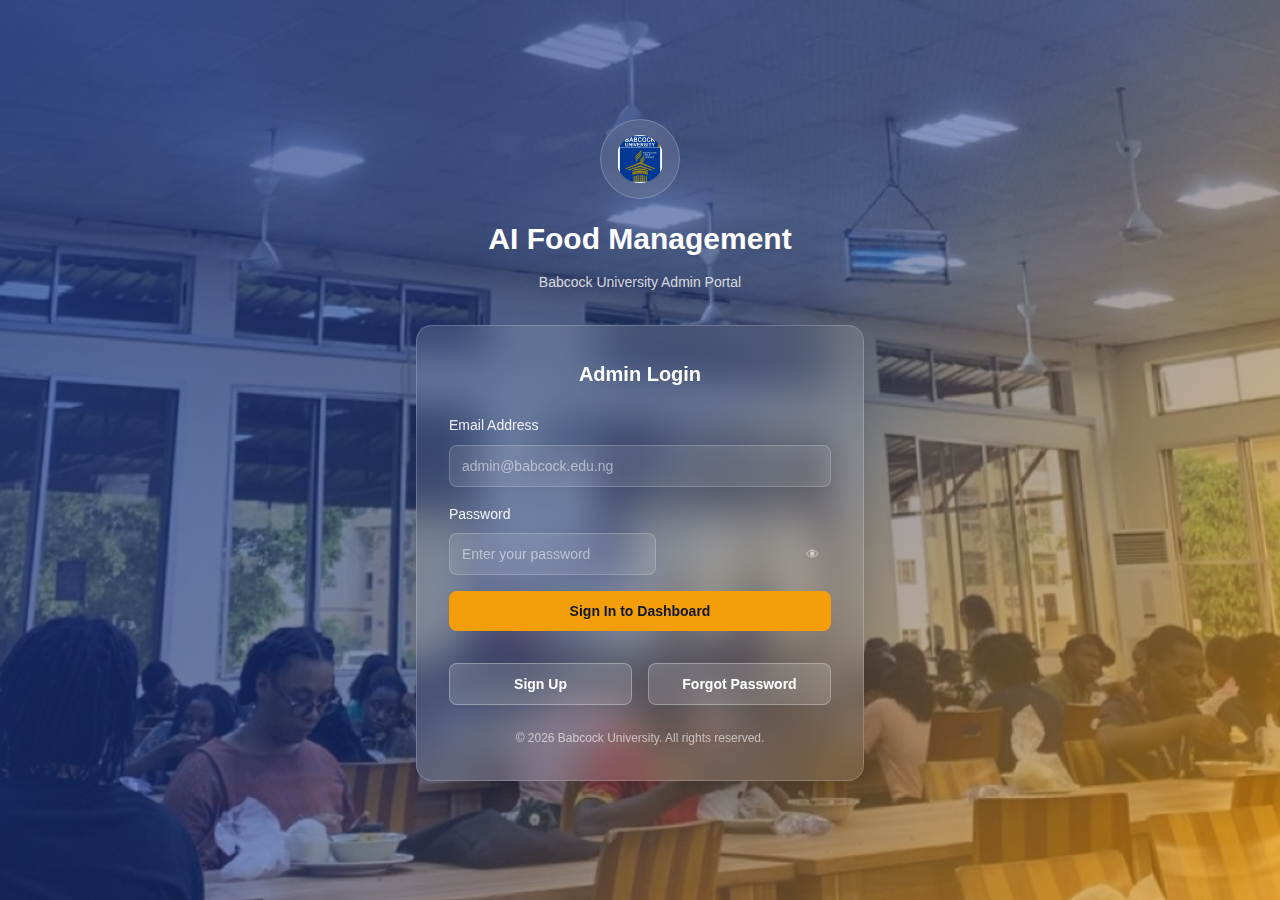
<file: frontend/prediction result.html>
<!doctype html>
<html lang="en">
  <head>
    <meta charset="utf-8" />
    <meta name="viewport" content="width=device-width, initial-scale=1.0" />
    <title>Prediction Results Details - Babcock Food AI</title>
    <style>
      :root {
        --primary: #00408c;
        --secondary: #c5a021;
        --bg: #ffffff;
      }
      * {
        box-sizing: border-box;
      }
      body {
        margin: 0;
        font-family:
          system-ui,
          -apple-system,
          "Segoe UI",
          Roboto,
          "Helvetica Neue",
          Arial;
        background: var(--bg);
        color: #0f172a;
      }
      header {
        height: 80px;
        display: flex;
        align-items: center;
        justify-content: space-between;
        padding: 0 36px;
        border-bottom: 1px solid #e0e7ff;
        background: #fff;
      }
      h2 {
        margin: 0;
        color: var(--primary);
        font-size: 24px;
      }
      .header-subtitle {
        color: #64748b;
        margin-top: 4px;
        font-size: 14px;
      }
      main {
        padding: 28px;
        max-width: 1400px;
        margin: 0 auto;
      }
      button {
        padding: 10px 16px;
        border-radius: 8px;
        border: 1px solid #ccc;
        background: #fff;
        color: #333;
        cursor: pointer;
        font-weight: 600;
      }
      button.primary {
        background: var(--primary);
        color: #fff;
        border: none;
      }
      .grid-3 {
        display: grid;
        grid-template-columns: repeat(3, 1fr);
        gap: 16px;
        margin-bottom: 24px;
      }
      .card {
        background: #fff;
        border: 1px solid #e0e7ff;
        border-radius: 12px;
        padding: 16px;
      }
      .metric-label {
        color: #64748b;
        font-size: 13px;
        font-weight: 600;
      }
      .metric-value {
        font-size: 28px;
        font-weight: 800;
        color: var(--primary);
        margin: 8px 0;
      }
      .metric-trend {
        font-size: 13px;
        font-weight: 700;
        color: #16a34a;
      }
      .summary-box {
        background: #f0f9ff;
        border: 1px solid #bfdbfe;
        border-radius: 12px;
        padding: 16px;
        margin-bottom: 24px;
      }
      .summary-box h3 {
        margin: 0 0 8px;
        color: var(--primary);
      }
      .summary-box p {
        margin: 0;
        color: #0369a1;
        font-size: 14px;
      }
      .chart-container {
        background: #fff;
        border: 1px solid #e0e7ff;
        border-radius: 12px;
        padding: 24px;
        margin-bottom: 24px;
      }
      .chart-title {
        font-weight: 700;
        font-size: 16px;
        color: var(--primary);
        margin-bottom: 16px;
      }
      .chart-legend {
        display: flex;
        gap: 24px;
        margin-bottom: 16px;
      }
      .legend-item {
        display: flex;
        align-items: center;
        gap: 8px;
        font-size: 13px;
      }
      .legend-color {
        width: 12px;
        height: 12px;
        border-radius: 2px;
      }
      .bar-chart {
        display: flex;
        align-items: flex-end;
        height: 200px;
        gap: 8px;
        padding: 16px;
        background: #f8fafc;
        border-radius: 8px;
      }
      .bar {
        flex: 1;
        background: var(--primary);
        border-radius: 4px 4px 0 0;
        position: relative;
        display: flex;
        flex-direction: column;
        justify-content: flex-end;
      }
      .bar-label {
        text-align: center;
        font-size: 11px;
        color: #64748b;
        margin-top: 8px;
      }
      table {
        width: 100%;
        border-collapse: collapse;
      }
      thead {
        background: #f8fafc;
      }
      th {
        padding: 12px;
        text-align: left;
        font-weight: 700;
        font-size: 12px;
        color: #64748b;
        text-transform: uppercase;
        border-bottom: 1px solid #e0e7ff;
      }
      td {
        padding: 12px;
        border-bottom: 1px solid #e0e7ff;
        font-size: 14px;
      }
      .badge {
        padding: 4px 8px;
        border-radius: 4px;
        font-size: 11px;
        font-weight: 700;
        text-transform: uppercase;
      }
      .badge-safe {
        background: #ecfdf5;
        color: #16a34a;
        border: 1px solid #86efac;
      }
      .badge-risk {
        background: #fef2f2;
        color: #dc2626;
        border: 1px solid #fca5a5;
      }
      .button-group {
        display: flex;
        gap: 12px;
      }
      @media (max-width: 900px) {
        .grid-3 {
          grid-template-columns: 1fr;
        }
        header {
          padding: 0 12px;
        }
        main {
          padding: 12px;
        }
        h2 {
          font-size: 18px;
        }
      }
    </style>
  </head>
  <body>
    <!-- Main Content -->
    <main>
      <header>
        <div>
          <h2>Prediction Results Details</h2>
          <p class="header-subtitle">
            Generated for Monday, Oct 23rd - Lunch Session
          </p>
        </div>
        <div class="button-group">
          <button class="primary">🔄 Re-calculate</button>
        </div>
      </header>

      <!-- Metrics Grid -->
      <div class="grid-3">
        <div class="card">
          <p class="metric-label">👥 Predicted Number of Students</p>
          <div class="metric-value">2,450</div>
          <p class="metric-trend">📈 +12%</p>
        </div>
        <div class="card">
          <p class="metric-label">🍲 Recommended Food Quantity</p>
          <div class="metric-value">1,800 kg</div>
          <p class="metric-trend" style="color: #dc2626">📉 -5%</p>
        </div>
        <div class="card">
          <p class="metric-label">🗑️ Expected Waste Level</p>
          <div class="metric-value">4.2%</div>
          <p class="metric-trend">📉 -2%</p>
        </div>
      </div>

      <!-- Analysis Summary -->
      <div class="summary-box">
        <h3>📋 Analysis Summary</h3>
        <p>
          Based on historical data and trends, the system suggests these
          quantities to minimize waste while meeting student demand. The current
          session shows a higher-than-average turnout expectancy, but localized
          trends suggest a shift towards plant-based options.
        </p>
      </div>

      <!-- Demand vs Capacity Chart -->
      <div class="chart-container">
        <h3 class="chart-title">Demand vs. Capacity Projection</h3>
        <p style="color: #64748b; font-size: 13px; margin: 0 0 16px">
          Hourly distribution for Lunch Session (11:00 AM - 3:00 PM)
        </p>
        <div class="chart-legend">
          <div class="legend-item">
            <div class="legend-color" style="background: var(--primary)"></div>
            Student Demand
          </div>
          <div class="legend-item">
            <div class="legend-color" style="background: #16a34a"></div>
            Efficient Prep
          </div>
          <div class="legend-item">
            <div class="legend-color" style="background: #dc2626"></div>
            High Waste Risk
          </div>
        </div>
        <div class="bar-chart">
          <div style="flex: 1; display: flex; flex-direction: column">
            <div class="bar" style="height: 60%"></div>
            <div class="bar-label">11:00</div>
          </div>
          <div style="flex: 1; display: flex; flex-direction: column">
            <div class="bar" style="height: 75%"></div>
            <div class="bar-label">11:30</div>
          </div>
          <div style="flex: 1; display: flex; flex-direction: column">
            <div class="bar" style="height: 90%; background: #dc2626"></div>
            <div class="bar-label">12:00</div>
          </div>
          <div style="flex: 1; display: flex; flex-direction: column">
            <div class="bar" style="height: 95%; background: #dc2626"></div>
            <div class="bar-label">12:30</div>
          </div>
          <div style="flex: 1; display: flex; flex-direction: column">
            <div class="bar" style="height: 80%"></div>
            <div class="bar-label">1:00</div>
          </div>
          <div style="flex: 1; display: flex; flex-direction: column">
            <div class="bar" style="height: 65%"></div>
            <div class="bar-label">1:30</div>
          </div>
          <div style="flex: 1; display: flex; flex-direction: column">
            <div class="bar" style="height: 45%"></div>
            <div class="bar-label">2:00</div>
          </div>
        </div>
      </div>

      <!-- Detailed Recommendations Table -->
      <div
        style="
          background: #fff;
          border: 1px solid #e0e7ff;
          border-radius: 12px;
          overflow: hidden;
        "
      >
        <div style="padding: 16px; border-bottom: 1px solid #e0e7ff">
          <h3 style="margin: 0; color: var(--primary)">
            Suggested Menu Adjustments
          </h3>
        </div>
        <table>
          <thead>
            <tr>
              <th>Item Name</th>
              <th>Previous Qty</th>
              <th>Predicted Qty</th>
              <th>Risk Level</th>
            </tr>
          </thead>
          <tbody>
            <tr>
              <td>Jollof Rice</td>
              <td>450 kg</td>
              <td style="font-weight: 700">520 kg</td>
              <td><span class="badge badge-safe">Safe</span></td>
            </tr>
            <tr>
              <td>Fried Chicken</td>
              <td>300 kg</td>
              <td style="font-weight: 700">310 kg</td>
              <td><span class="badge badge-risk">High Waste</span></td>
            </tr>
            <tr>
              <td>Vegetable Salad</td>
              <td>120 kg</td>
              <td style="font-weight: 700">185 kg</td>
              <td><span class="badge badge-safe">Safe</span></td>
            </tr>
          </tbody>
        </table>
      </div>
    </main>
    <script src="link.js"></script>
  </body>
</html>
</file>
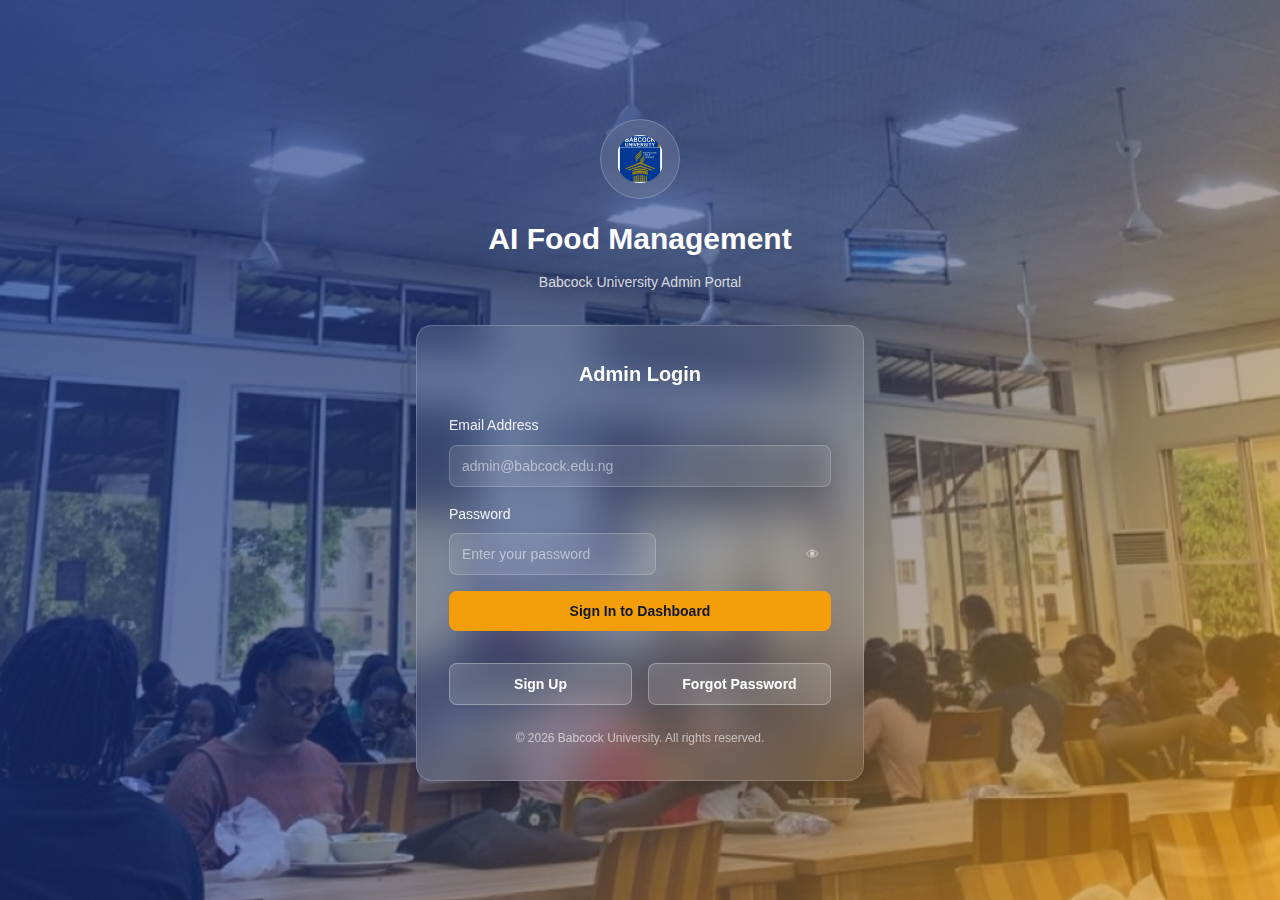
<file: frontend/profile.html>
﻿<!doctype html>
<html lang="en">
  <head>
    <meta charset="utf-8" />
    <meta name="viewport" content="width=device-width, initial-scale=1.0" />
    <title>Admin Profile Settings | AI Food Management System</title>
    <style>
      :root {
        --primary: #00408c;
        --secondary: #c5a021;
        --bg: #ffffff;
        --sidebar-width: 280px;
      }

      * {
        box-sizing: border-box;
      }

      body {
        margin: 0;
        font-family:
          system-ui,
          -apple-system,
          "Segoe UI",
          Roboto,
          "Helvetica Neue",
          Arial;
        background: var(--bg);
        color: #0f172a;
      }

      .app {
        display: flex;
        min-height: 100vh;
      }

      aside.sidebar {
        width: var(--sidebar-width);
        background: var(--primary);
        color: #fff;
        padding: 28px 20px;
        display: flex;
        flex-direction: column;
      }

      .brand {
        text-align: center;
        margin-bottom: 12px;
      }

      .logo {
        width: 96px;
        height: 96px;
        background: #fff;
        border-radius: 12px;
        display: inline-flex;
        align-items: center;
        justify-content: center;
        margin: 0 auto;
      }

      .logo img {
        width: 80px;
        height: 80px;
        object-fit: contain;
        border-radius: 8px;
      }

      .brand h2 {
        margin: 12px 0 0;
        font-size: 12px;
        font-weight: 700;
        letter-spacing: 0.18em;
        text-align: center;
      }

      nav {
        margin-top: 18px;
        flex: 1;
      }

      nav a {
        display: flex;
        gap: 12px;
        align-items: center;
        padding: 10px 14px;
        color: rgba(255, 255, 255, 0.9);
        text-decoration: none;
        border-radius: 8px;
        margin-bottom: 6px;
        transition: all 0.3s ease;
      }

      nav a:hover {
        background: rgba(255, 255, 255, 0.15);
        transform: translateX(4px);
      }

      nav a.active {
        background: rgba(255, 255, 255, 0.06);
        border-right: 4px solid var(--secondary);
        font-weight: 600;
      }

      nav img.icon {
        width: 22px;
        height: 22px;
        filter: brightness(0) invert(1);
      }

      .profile {
        border-top: 1px solid rgba(255, 255, 255, 0.08);
        padding-top: 16px;
      }

      .profile .user {
        display: flex;
        gap: 10px;
        align-items: center;
        background: rgba(0, 0, 0, 0.07);
        padding: 8px;
        border-radius: 12px;
      }

      main {
        flex: 1;
        display: flex;
        flex-direction: column;
      }

      header {
        height: 80px;
        display: flex;
        align-items: center;
        justify-content: space-between;
        padding: 0 36px;
        border-bottom: 1px solid #e0e7ff;
        background: #fff;
      }

      .content {
        padding: 28px;
        overflow: auto;
      }

      h2 {
        margin: 0;
        color: var(--primary);
        font-size: 24px;
        font-weight: 800;
      }

      .header-subtitle {
        color: #64748b;
        margin-top: 4px;
        font-size: 14px;
      }

      form {
        display: grid;
        gap: 24px;
      }

      .form-section {
        background: #fff;
        border: 1px solid #e0e7ff;
        border-radius: 12px;
        padding: 24px;
        box-shadow: 0 1px 4px rgba(16, 24, 40, 0.02);
      }

      .section-header {
        display: flex;
        align-items: center;
        gap: 12px;
        margin-bottom: 16px;
        padding-bottom: 12px;
        border-bottom: 2px solid #e0e7ff;
      }

      .section-header h3 {
        margin: 0;
        font-size: 14px;
        font-weight: 700;
        color: var(--primary);
        text-transform: uppercase;
        letter-spacing: 0.05em;
      }

      .form-grid {
        display: grid;
        grid-template-columns: repeat(auto-fit, minmax(220px, 1fr));
        gap: 16px;
      }

      .form-group {
        margin-bottom: 16px;
      }

      label {
        display: block;
        margin-bottom: 6px;
        font-weight: 600;
        font-size: 13px;
        color: #333;
      }

      input[type="text"],
      input[type="email"],
      input[type="tel"],
      input[type="password"],
      select {
        width: 100%;
        border: 1px solid #e0e7ff;
        background: #f8fafc;
        padding: 10px 12px;
        border-radius: 8px;
        font-family: inherit;
        font-size: 14px;
        transition: all 0.3s ease;
      }

      input:focus,
      select:focus {
        outline: none;
        border-color: var(--primary);
        background: white;
        box-shadow: 0 0 0 3px rgba(0, 64, 140, 0.1);
      }

      .profile-pic-section {
        display: flex;
        gap: 24px;
        align-items: center;
        padding-bottom: 20px;
        border-bottom: 2px solid #e0e7ff;
      }

      .profile-pic-container {
        position: relative;
      }

      .profile-pic-container img {
        width: 120px;
        height: 120px;
        border-radius: 50%;
        object-fit: cover;
        border: 4px solid #e0e7ff;
      }

      .profile-pic-upload {
        position: absolute;
        bottom: 0;
        right: 0;
        background: var(--primary);
        color: white;
        width: 36px;
        height: 36px;
        border-radius: 50%;
        display: flex;
        align-items: center;
        justify-content: center;
        cursor: pointer;
        border: none;
        transition: all 0.3s ease;
      }

      .profile-pic-upload:hover {
        background: #003070;
        transform: scale(1.1);
      }

      .profile-pic-upload input {
        display: none;
      }

      .profile-info h3 {
        margin: 0 0 8px;
        font-size: 18px;
        font-weight: 700;
      }

      .profile-info p {
        margin: 0 0 12px;
        font-size: 13px;
        color: #64748b;
      }

      button {
        padding: 10px 16px;
        border-radius: 8px;
        border: none;
        cursor: pointer;
        font-weight: 600;
        transition: all 0.3s ease;
      }

      .btn-primary {
        background: var(--primary);
        color: #fff;
        padding: 14px 24px;
        font-size: 14px;
        width: 100%;
        margin-top: 24px;
      }

      .btn-primary:hover {
        background: #003070;
        box-shadow: 0 4px 12px rgba(0, 64, 140, 0.2);
        transform: translateY(-2px);
      }

      .btn-secondary {
        background: white;
        color: var(--primary);
        border: 2px solid var(--primary);
        padding: 8px 14px;
        font-size: 12px;
      }

      .btn-secondary:hover {
        background: var(--primary);
        color: white;
      }

      @media (max-width: 900px) {
        aside.sidebar {
          position: fixed;
          top: 0;
          left: 0;
          right: 0;
          height: 64px;
          width: 100%;
          display: flex;
          flex-direction: row;
          padding: 8px 12px;
          align-items: center;
          z-index: 30;
        }

        .brand {
          display: flex;
          align-items: center;
          gap: 12px;
          margin: 0;
        }

        nav {
          display: flex;
          gap: 8px;
          overflow: auto;
          align-items: center;
          margin-top: 0;
          flex: 1;
        }

        main {
          margin-top: 64px;
        }

        .logo {
          width: 40px;
          height: 40px;
        }

        .logo img {
          width: 35px;
          height: 35px;
        }

        .brand h2 {
          display: none;
        }

        .profile {
          display: none;
        }

        header {
          padding: 0 12px;
        }

        .content {
          padding: 12px;
        }

        nav a span {
          display: none;
        }
      }
    </style>
  </head>
  <body style="background: #fff; color: #0f172a">
    <div class="app">
      <!-- Sidebar Navigation -->
      <aside class="sidebar">
        <div class="brand">
          <div class="logo" aria-hidden>
            <img
              src="images/babcock-university-logo.jpg"
              alt="Babcock University Logo"
            />
          </div>
          <h2>
            AI Food Management<br /><span style="color: var(--secondary)"
              >Admin Console</span
            >
          </h2>
        </div>
        <nav>
          <a href="#" title="Dashboard">
            <img class="icon" src="images/dashboard.svg" alt="dashboard" />
            Dashboard
          </a>
          <a href="#" title="Predict Demand">
            <img class="icon" src="images/predict.svg" alt="predict" />
            Predict Demand
          </a>
          <a href="#" title="View Reports">
            <img class="icon" src="images/reports.svg" alt="reports" />
            View Reports
          </a>
          <a href="#" title="Manage Data">
            <img class="icon" src="images/data.svg" alt="data" />
            Manage Data
          </a>
          <a href="#" class="active" title="Profile">
            <img class="icon" src="images/profile.svg" alt="profile" />
            Profile
          </a>
        </nav>
        <div class="profile">
          <div class="user">
            <img
              src="images/profile.svg"
              alt="Admin Profile"
              style="
                width: 40px;
                height: 40px;
                border-radius: 999px;
                border: 2px solid var(--secondary);
                background: #fff;
                object-fit: cover;
                filter: brightness(0) invert(1);
              "
            />
            <div>
              <div style="font-weight: 700; font-size: 12px">Administrator</div>
              <div
                style="
                  font-size: 10px;
                  color: rgba(255, 255, 255, 0.7);
                  text-transform: uppercase;
                  letter-spacing: 0.08em;
                "
              >
                Super Admin
              </div>
            </div>
          </div>
        </div>
      </aside>

      <!-- Main Content -->
      <main>
        <header>
          <div>
            <h1 style="margin: 0; color: var(--primary); font-size: 20px">
              Profile Settings
            </h1>
          </div>
        </header>

        <div class="content">
          <div style="margin-bottom: 24px">
            <h2>Profile Settings</h2>
            <p class="header-subtitle">
              Manage your administrative account details
            </p>
          </div>

          <!-- Profile Picture Section -->
          <div class="form-section">
            <form style="display: block">
              <div class="profile-pic-section">
                <div class="profile-pic-container">
                  <img
                    id="profile-preview"
                    src="data:image/svg+xml,%3Csvg xmlns='http://www.w3.org/2000/svg' viewBox='0 0 24 24' fill='%2300408c'%3E%3Cpath d='M12 12c2.21 0 4-1.79 4-4s-1.79-4-4-4-4 1.79-4 4 1.79 4 4 4zm0 2c-2.67 0-8 1.34-8 4v2h16v-2c0-2.66-5.33-4-8-4z'/%3E%3C/svg%3E"
                    alt="Admin Profile"
                    style="width: 100%; height: 100%; padding: 16px"
                  />
                  <label
                    class="profile-pic-upload"
                    title="Upload Profile Picture"
                  >
                    <span style="font-size: 24px; font-weight: bold">+</span>
                    <input type="file" id="pfp-upload" accept="image/*" />
                  </label>
                </div>
                <div class="profile-info">
                  <h3>Admin Profile Picture</h3>
                  <p>
                    Update your photo for identification across the system.
                    Recommended size: 500x500px.
                  </p>
                  <div style="display: flex; gap: 12px; margin-top: 16px">
                    <button class="btn-secondary" type="button">
                      Remove Photo
                    </button>
                  </div>
                </div>
              </div>
            </form>
          </div>

          <!-- Personal Information Section -->
          <div class="form-section">
            <div class="section-header">
              <h3>Personal Information</h3>
            </div>
            <form style="display: block">
              <div class="form-grid">
                <div class="form-group">
                  <label for="fullname">Full Name</label>
                  <input
                    type="text"
                    id="fullname"
                    value="Samuel Thompson"
                    placeholder="Enter your full name"
                  />
                </div>
                <div class="form-group">
                  <label for="email">Email Address</label>
                  <input
                    type="email"
                    id="email"
                    value="s.thompson@babcock.edu.ng"
                    placeholder="your@email.com"
                  />
                </div>
                <div class="form-group">
                  <label for="phone">Phone Number</label>
                  <input
                    type="tel"
                    id="phone"
                    value="+234 801 234 5678"
                    placeholder="+234 ..."
                  />
                </div>
                <div class="form-group">
                  <label for="role">Admin Role</label>
                  <select
                    id="role"
                    disabled
                    style="opacity: 0.75; cursor: not-allowed"
                  >
                    <option selected>Super Administrator</option>
                    <option>Cafeteria Manager</option>
                    <option>Standard Admin</option>
                  </select>
                  <small
                    style="
                      font-size: 10px;
                      color: #64748b;
                      margin-top: 4px;
                      display: block;
                    "
                    >Role can only be changed by IT Support.</small
                  >
                </div>
              </div>
              <button type="submit" class="btn-primary">
                Save Profile Changes
              </button>
            </form>
          </div>
          <!-- Security and Information Section -->
          <div class="form-section">
            <div class="section-header">
              <h3>Security & Password</h3>
            </div>
            <form style="display: block">
              <div class="form-grid">
                <div class="form-group">
                  <label for="current-password">Current Password</label>
                  <input
                    type="password"
                    id="current-password"
                    placeholder="Enter your current password"
                  />
                </div>
                <div class="form-group">
                  <label for="new-password">New Password</label>
                  <input
                    type="password"
                    id="new-password"
                    placeholder="Enter new password"
                  />
                </div>
                <div class="form-group">
                  <label for="confirm-password">Confirm New Password</label>
                  <input
                    type="password"
                    id="confirm-password"
                    placeholder="Confirm new password"
                  />
                </div>
              </div>
              <div
                style="
                  background: #fff3cd;
                  border: 1px solid #ffc107;
                  border-radius: 8px;
                  padding: 12px;
                  margin-top: 16px;
                  font-size: 13px;
                  color: #856404;
                "
              >
                ℹ️ Password should be at least 12 characters long and include
                uppercase, lowercase, numbers, and special characters.
              </div>
              <button type="submit" class="btn-primary">Update Password</button>
            </form>
          </div>
        </div>
      </main>
    </div>

    <script>
      // Profile picture upload
      const pfpInput = document.getElementById("pfp-upload");
      const pfpPreview = document.getElementById("profile-preview");

      pfpInput.addEventListener("change", function () {
        const file = this.files[0];
        if (file) {
          const reader = new FileReader();
          reader.onload = function (e) {
            pfpPreview.src = e.target.result;
          };
          reader.readAsDataURL(file);
        }
      });

      // Form submission
      const forms = document.querySelectorAll("form");
      forms.forEach((form) => {
        form.addEventListener("submit", function (e) {
          e.preventDefault();
          console.log("Form submitted");
        });
      });
    </script>
    <script src="link.js"></script>
  </body>
</html>
</file>
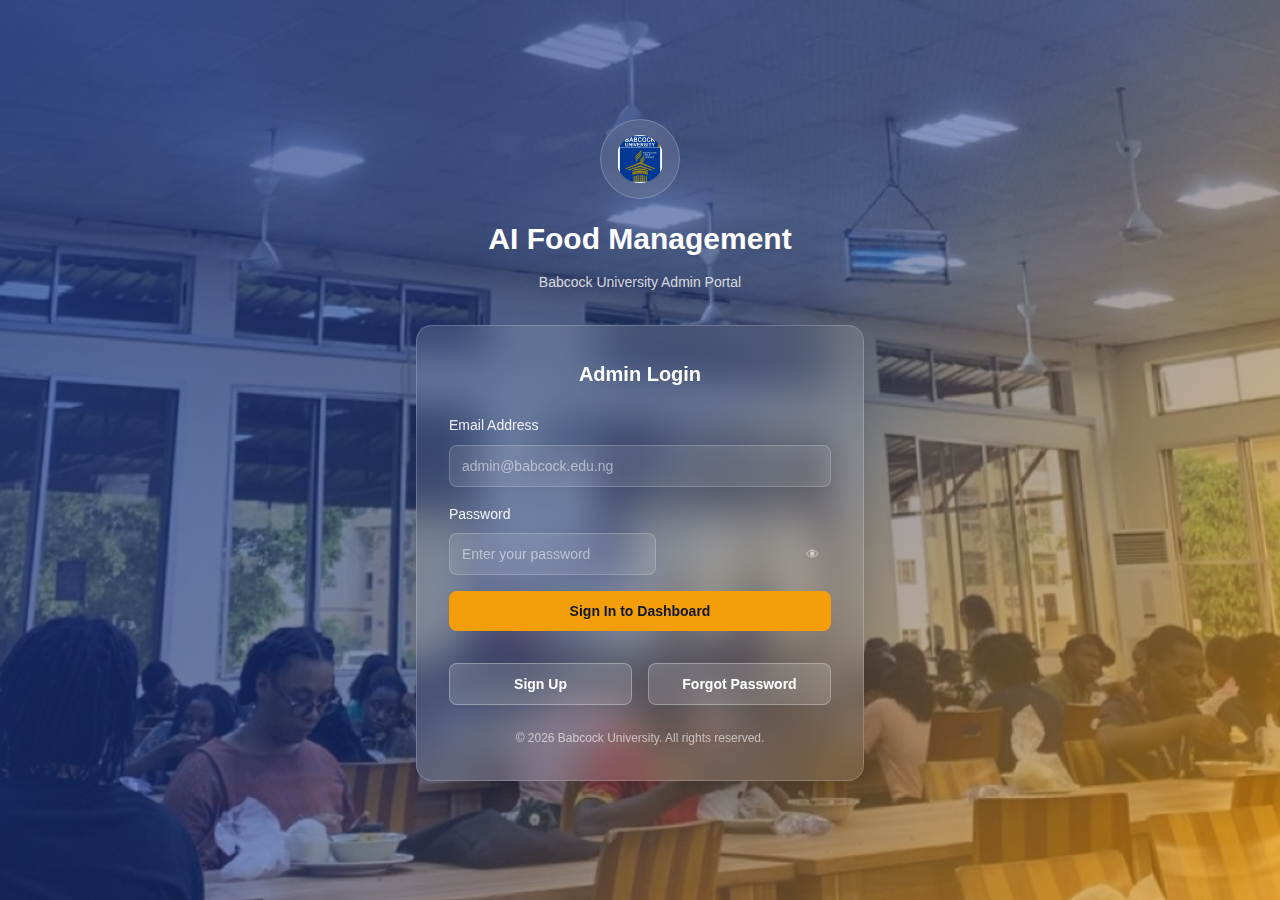
<file: frontend/reports.html>
<!doctype html>
<html lang="en">
  <head>
    <meta charset="utf-8" />
    <meta name="viewport" content="width=device-width, initial-scale=1.0" />
    <title>
      Reports with Manual Entry - Babcock University AI Food Management
    </title>
    <style>
      :root {
        --primary: #00408c;
        --secondary: #c5a021;
        --bg: #ffffff;
        --sidebar-width: 250px;
      }
      * {
        box-sizing: border-box;
      }
      body {
        margin: 0;
        font-family:
          system-ui,
          -apple-system,
          "Segoe UI",
          Roboto,
          "Helvetica Neue",
          Arial;
        background: var(--bg);
        color: #0f172a;
      }
      .app {
        display: flex;
        min-height: 100vh;
      }
      aside.sidebar {
        width: var(--sidebar-width);
        background: var(--primary);
        color: #fff;
        padding: clamp(16px, 4vw, 28px) clamp(12px, 3vw, 20px);
        display: flex;
        flex-direction: column;
      }
      .brand {
        display: flex;
        flex-direction: column;
        align-items: center;
        gap: clamp(8px, 2vw, 12px);
        margin-bottom: clamp(16px, 3vw, 24px);
        text-align: center;
      }
      .logo {
        width: clamp(35px, 8vw, 40px);
        height: clamp(35px, 8vw, 40px);
        background: #fff;
        border-radius: 8px;
        display: flex;
        align-items: center;
        justify-content: center;
        flex-shrink: 0;
      }
      .logo img {
        width: clamp(30px, 7vw, 35px);
        height: clamp(30px, 7vw, 35px);
        object-fit: contain;
        border-radius: 6px;
      }
      .brand h2 {
        margin: 0;
        font-size: clamp(11px, 1.8vw, 13px);
        font-weight: 700;
        letter-spacing: 0.15em;
      }
      nav {
        flex: 1;
      }
      nav a {
        display: flex;
        gap: 12px;
        align-items: center;
        padding: clamp(8px, 1.5vw, 10px) clamp(10px, 2vw, 14px);
        color: rgba(255, 255, 255, 0.9);
        text-decoration: none;
        border-radius: 8px;
        margin-bottom: 6px;
        font-size: clamp(12px, 1.8vw, 14px);
      }
      nav a.active {
        background: rgba(255, 255, 255, 0.06);
        border-right: 4px solid var(--secondary);
        font-weight: 600;
      }
      nav img.icon {
        width: clamp(18px, 4vw, 22px);
        height: clamp(18px, 4vw, 22px);
        filter: brightness(0) invert(1);
        flex-shrink: 0;
      }
      .profile {
        border-top: 1px solid rgba(255, 255, 255, 0.08);
        padding-top: 16px;
      }
      .profile .user {
        display: flex;
        gap: 10px;
        align-items: center;
        background: rgba(0, 0, 0, 0.07);
        padding: 8px;
        border-radius: 12px;
        font-size: clamp(10px, 1.8vw, 12px);
      }
      main {
        flex: 1;
        display: flex;
        flex-direction: column;
      }
      header {
        height: clamp(60px, 10vw, 80px);
        display: flex;
        align-items: center;
        justify-content: space-between;
        padding: 0 clamp(16px, 4vw, 36px);
        border-bottom: 1px solid #e0e7ff;
        background: #fff;
        flex-wrap: wrap;
        gap: clamp(12px, 2vw, 20px);
      }
      .content {
        padding: clamp(16px, 4vw, 28px);
        overflow: auto;
        max-width: 1600px;
        margin: 0 auto;
        width: 100%;
      }
      h2 {
        margin: 0;
        color: var(--primary);
        font-size: clamp(18px, 4vw, 24px);
        font-weight: 800;
      }
      .header-subtitle {
        color: #64748b;
        margin-top: 4px;
        font-size: clamp(12px, 1.8vw, 14px);
      }
      .btn-group {
        display: flex;
        gap: clamp(8px, 2vw, 12px);
        flex-wrap: wrap;
      }
      button {
        padding: clamp(8px, 1.5vw, 10px) clamp(12px, 2vw, 16px);
        border-radius: 8px;
        border: 1px solid #ccc;
        background: #fff;
        color: #333;
        cursor: pointer;
        font-weight: 600;
        font-size: clamp(11px, 1.5vw, 13px);
      }
      button.primary {
        background: var(--primary);
        color: #fff;
        border: none;
      }
      table {
        width: 100%;
        border-collapse: collapse;
      }
      thead {
        background: #f8fafc;
      }
      th {
        padding: clamp(10px, 2vw, 12px);
        text-align: left;
        font-weight: 700;
        font-size: clamp(10px, 1.5vw, 12px);
        color: #64748b;
        text-transform: uppercase;
        border-bottom: 1px solid #e0e7ff;
      }
      td {
        padding: clamp(10px, 2vw, 12px);
        border-bottom: 1px solid #e0e7ff;
        font-size: clamp(12px, 1.8vw, 14px);
      }
      input[type="number"] {
        border: 1px solid #e0e7ff;
        background: #f8fafc;
        padding: clamp(4px, 1vw, 6px) clamp(6px, 1.5vw, 8px);
        border-radius: 6px;
        width: clamp(70px, 15vw, 100px);
        font-size: clamp(11px, 1.5vw, 13px);
      }
      .table-wrapper {
        background: #fff;
        border: 1px solid #e0e7ff;
        border-radius: 12px;
        overflow: hidden;
        margin-bottom: clamp(16px, 3vw, 24px);
      }
      .stats-grid {
        display: grid;
        grid-template-columns: repeat(auto-fit, minmax(200px, 1fr));
        gap: clamp(12px, 2vw, 16px);
        margin-top: clamp(16px, 3vw, 24px);
      }
      .stat-card {
        background: #fff;
        border: 1px solid #e0e7ff;
        border-radius: 12px;
        padding: clamp(12px, 2.5vw, 16px);
        display: flex;
        gap: clamp(8px, 2vw, 12px);
      }
      .stat-icon {
        width: clamp(35px, 6vw, 40px);
        height: clamp(35px, 6vw, 40px);
        border-radius: 8px;
        display: flex;
        align-items: center;
        justify-content: center;
        font-size: clamp(16px, 3vw, 20px);
        flex-shrink: 0;
      }
      .stat-label {
        font-size: clamp(9px, 1.5vw, 11px);
        color: #64748b;
        text-transform: uppercase;
        font-weight: 700;
      }
      .stat-value {
        font-size: clamp(16px, 3vw, 20px);
        font-weight: 800;
        color: var(--primary);
      }
      /* Tablet and larger */
      @media (max-width: 1024px) {
        .stats-grid {
          grid-template-columns: repeat(auto-fit, minmax(150px, 1fr));
        }
      }

      /* Tablets */
      @media (max-width: 768px) {
        :root {
          --sidebar-width: 100%;
        }
        aside.sidebar {
          position: fixed;
          top: 0;
          left: 0;
          right: 0;
          height: 64px;
          width: 100%;
          display: flex;
          flex-direction: row;
          padding: 8px clamp(8px, 2vw, 12px);
          align-items: center;
          z-index: 30;
        }
        .brand {
          margin: 0;
          gap: 8px;
          white-space: nowrap;
        }
        .brand h2 {
          display: none;
        }
        nav {
          display: flex;
          gap: 6px;
          overflow: auto;
          align-items: center;
          flex: 1;
          max-width: 100%;
        }
        nav a {
          padding: 6px 8px;
          font-size: clamp(11px, 1.5vw, 12px);
          white-space: nowrap;
        }
        main {
          margin-top: 64px;
        }
        .logo {
          width: 36px;
          height: 36px;
          flex-shrink: 0;
        }
        .logo img {
          width: 32px;
          height: 32px;
        }
        .profile {
          display: none;
        }
        header {
          height: 60px;
          padding: 0 clamp(12px, 3vw, 20px);
          flex-direction: column;
          align-items: flex-start;
        }
        .content {
          padding: clamp(12px, 3vw, 16px);
        }
        .stats-grid {
          grid-template-columns: 1fr;
        }
        nav a span {
          display: none;
        }
        table {
          font-size: clamp(11px, 1.5vw, 12px);
        }
      }

      /* Mobile phones */
      @media (max-width: 480px) {
        .btn-group {
          width: 100%;
        }
        button {
          flex: 1;
          padding: clamp(8px, 1.5vw, 10px) clamp(8px, 1.5vw, 12px);
        }
        .stats-grid {
          grid-template-columns: 1fr;
          gap: 12px;
        }
        table {
          font-size: clamp(10px, 1.3vw, 11px);
        }
        th,
        td {
          padding: clamp(8px, 1.5vw, 10px);
        }
        .stat-card {
          padding: 12px;
        }
        header div:first-child {
          width: 100%;
        }
      }
    </style>
  </head>
  <body>
    <div class="app">
      <!-- Sidebar Navigation -->
      <aside class="sidebar">
        <div class="brand">
          <div class="logo" aria-hidden>
            <img
              src="images/babcock-university-logo.jpg"
              alt="Babcock University Logo"
            />
          </div>
          <h2>
            AI Food Management<br /><span style="color: var(--secondary)"
              >Admin</span
            >
          </h2>
        </div>
        <nav>
          <a href="#"
            ><img class="icon" src="images/dashboard.svg" alt="dashboard" />
            Dashboard</a
          >
          <a href="#"
            ><img class="icon" src="images/predict.svg" alt="predict" /> Predict
            Demand</a
          >
          <a class="active" href="#"
            ><img class="icon" src="images/reports.svg" alt="reports" /> View
            Reports</a
          >
          <a href="#"
            ><img class="icon" src="images/data.svg" alt="data" /> Manage
            Data</a
          >
          <a href="#"
            ><img class="icon" src="images/profile.svg" alt="profile" />
            Profile</a
          >
        </nav>
        <div class="profile">
          <div class="user">
            <img
              src="images/profile.svg"
              alt="Admin Profile"
              style="
                width: 40px;
                height: 40px;
                border-radius: 999px;
                border: 2px solid var(--secondary);
                background: #fff;
                object-fit: cover;
              "
            />
            <div>
              <div style="font-weight: 700; font-size: 12px">Administrator</div>
              <div
                style="
                  font-size: 10px;
                  color: rgba(255, 255, 255, 0.7);
                  text-transform: uppercase;
                  letter-spacing: 0.08em;
                "
              >
                Super Admin
              </div>
            </div>
          </div>
        </div>
      </aside>
      <!-- Main Content -->
      <main>
        <header>
          <div>
            <h2>Reports with Manual Entry</h2>
            <p class="header-subtitle">
              Update actual consumption data for accurate waste tracking
            </p>
          </div>
          <div class="btn-group">
            <button class="primary">🔄 Refresh</button>
          </div>
        </header>
        <div class="content">
          <!-- Data Table -->
          <div class="table-wrapper">
            <div
              style="
                padding: 16px;
                border-bottom: 1px solid #e0e7ff;
                display: flex;
                align-items: center;
                justify-content: space-between;
              "
            >
              <h3 style="margin: 0; color: var(--primary)">Consumption Logs</h3>
            </div>
            <div style="overflow-x: auto">
              <table>
                <thead>
                  <tr>
                    <th>Day</th>
                    <th>Meal Type</th>
                    <th>Food Prepared</th>
                    <th>Quantity Produced</th>
                    <th>Expected Students</th>
                    <th style="text-align: right">Food Wasted</th>
                  </tr>
                </thead>
                <tbody>
                  <tr>
                    <td>
                      <div style="font-weight: 700">Oct 24, 2023</div>
                      <div style="font-size: 11px; color: #64748b">Tuesday</div>
                    </td>
                    <td>
                      <span
                        style="
                          background: #dbeafe;
                          color: #1e40af;
                          padding: 4px 8px;
                          border-radius: 4px;
                          font-size: 11px;
                          font-weight: 700;
                        "
                        >Breakfast</span
                      >
                    </td>
                    <td>Pap & Akara</td>
                    <td>5 coolers</td>
                    <td>480</td>
                    <td style="text-align: right">
                      <span style="font-weight: 700">0.5 coolers</span> 📈
                    </td>
                  </tr>
                  <tr style="background: #f8fafc">
                    <td>
                      <div style="font-weight: 700">Oct 24, 2023</div>
                      <div style="font-size: 11px; color: #64748b">Tuesday</div>
                    </td>
                    <td>
                      <span
                        style="
                          background: #fef3c7;
                          color: #92400e;
                          padding: 4px 8px;
                          border-radius: 4px;
                          font-size: 11px;
                          font-weight: 700;
                        "
                        >Lunch</span
                      >
                    </td>
                    <td>Jollof Rice & Stew</td>
                    <td>8 coolers</td>
                    <td>750</td>
                    <td style="text-align: right; color: #16a34a">
                      <span style="font-weight: 700">1 cooler</span> 📉
                    </td>
                  </tr>
                  <tr>
                    <td>
                      <div style="font-weight: 700">Oct 24, 2023</div>
                      <div style="font-size: 11px; color: #64748b">Tuesday</div>
                    </td>
                    <td>
                      <span
                        style="
                          background: #f3e8ff;
                          color: #7e22ce;
                          padding: 4px 8px;
                          border-radius: 4px;
                          font-size: 11px;
                          font-weight: 700;
                        "
                        >Dinner</span
                      >
                    </td>
                    <td>Rice & Beans</td>
                    <td>6 coolers</td>
                    <td>580</td>
                    <td style="text-align: right; color: #dc2626">
                      <span style="font-weight: 700">1.5 coolers</span> ⚠️
                    </td>
                  </tr>
                  <tr style="background: #f8fafc">
                    <td>
                      <div style="font-weight: 700">Oct 23, 2023</div>
                      <div style="font-size: 11px; color: #64748b">Monday</div>
                    </td>
                    <td>
                      <span
                        style="
                          background: #dbeafe;
                          color: #1e40af;
                          padding: 4px 8px;
                          border-radius: 4px;
                          font-size: 11px;
                          font-weight: 700;
                        "
                        >Breakfast</span
                      >
                    </td>
                    <td>Cornflakes & Bread</td>
                    <td>4 coolers</td>
                    <td>490</td>
                    <td style="text-align: right; color: #94a3b8">
                      <em>Pending entry</em>
                    </td>
                  </tr>
                </tbody>
              </table>
            </div>
            <div
              style="
                padding: 12px 16px;
                background: #f8fafc;
                border-top: 1px solid #e0e7ff;
                display: flex;
                align-items: center;
                justify-content: space-between;
                font-size: 13px;
              "
            >
              <span style="color: #64748b">Showing 1 to 4 of 93 entries</span>
              <div style="display: flex; gap: 4px">
                <button style="padding: 6px 8px">◀</button>
                <button
                  class="primary"
                  style="padding: 6px 8px; background: var(--primary)"
                >
                  1
                </button>
                <button style="padding: 6px 8px">2</button>
                <button style="padding: 6px 8px">3</button>
                <span style="color: #94a3b8">...</span>
                <button style="padding: 6px 8px">▶</button>
              </div>
            </div>
          </div>

          <!-- Statistics Cards -->
          <div class="stats-grid">
            <div class="stat-card">
              <div
                class="stat-icon"
                style="background: #f0f9ff; color: var(--primary)"
              >
                📝
              </div>
              <div>
                <div class="stat-label">Entries Needed</div>
                <div class="stat-value">12 Rows</div>
              </div>
            </div>
            <div class="stat-card">
              <div
                class="stat-icon"
                style="background: #ecfdf5; color: #16a34a"
              >
                ✅
              </div>
              <div>
                <div class="stat-label">Completed Today</div>
                <div class="stat-value">2 / 3 Meals</div>
              </div>
            </div>
            <div class="stat-card">
              <div
                class="stat-icon"
                style="background: #fffbeb; color: #b45309"
              >
                ⚠️
              </div>
              <div>
                <div class="stat-label">Data Discrepancy</div>
                <div class="stat-value">4.2%</div>
              </div>
            </div>
          </div>
        </div>
      </main>
    </div>
    <script src="link.js"></script>
  </body>
</html>
</file>
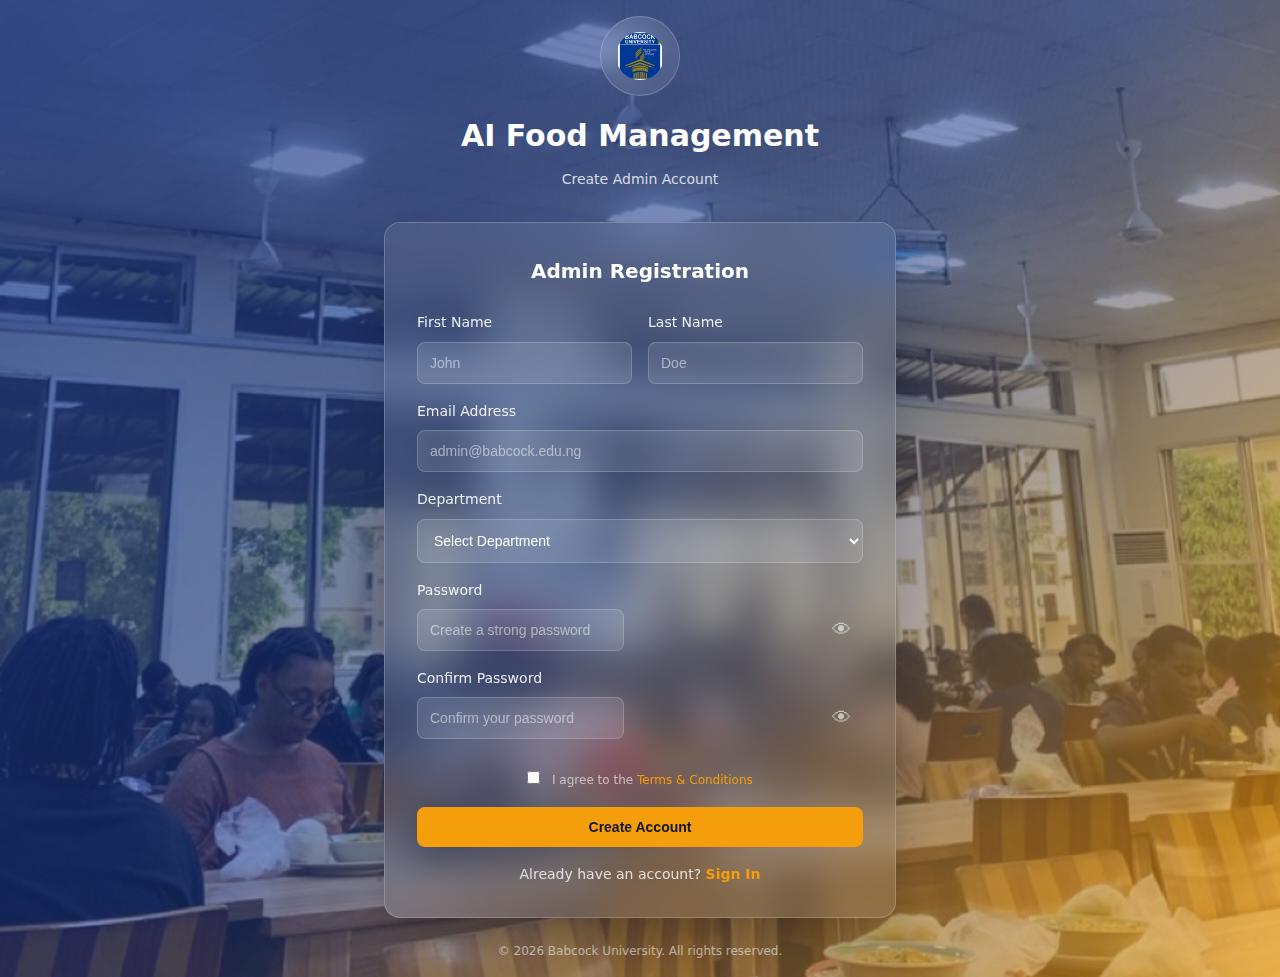
<file: frontend/signup.html>
<!doctype html>
<html lang="en">
  <head>
    <meta charset="UTF-8" />
    <meta name="viewport" content="width=device-width, initial-scale=1.0" />
    <title>AI Food Management - Admin Sign Up</title>
    <style>
      * {
        margin: 0;
        padding: 0;
        box-sizing: border-box;
      }

      body {
        font-family:
          system-ui,
          -apple-system,
          "Segoe UI",
          Roboto,
          "Helvetica Neue",
          Arial,
          sans-serif;
        background-color: #0f172a;
        color: #f8fafc;
        line-height: 1.6;
        overflow-x: hidden;
      }

      .hidden {
        display: none !important;
      }

      .signup-container {
        position: relative;
        min-height: 100vh;
        display: flex;
        align-items: center;
        justify-content: center;
        padding: 1rem;
        overflow: hidden;
        background:
          linear-gradient(
            135deg,
            rgba(30, 58, 138, 0.75) 0%,
            rgba(30, 58, 138, 0.55) 50%,
            rgba(245, 158, 11, 0.65) 100%
          ),
          url("images/cafe.jpg") center/cover no-repeat fixed;
      }

      .signup-content {
        position: relative;
        z-index: 10;
        width: 100%;
        max-width: 32rem;
      }

      .signup-header {
        text-align: center;
        margin-bottom: 2rem;
      }

      .logo-circle {
        display: inline-flex;
        align-items: center;
        justify-content: center;
        width: 5rem;
        height: 5rem;
        border-radius: 50%;
        background: rgba(255, 255, 255, 0.1);
        backdrop-filter: blur(12px);
        border: 1px solid rgba(255, 255, 255, 0.2);
        margin-bottom: 1rem;
        animation: float 3s ease-in-out infinite;
      }

      .logo-img {
        width: 3rem;
        height: 3rem;
        object-fit: contain;
        border-radius: 50%;
      }

      .signup-title {
        font-size: 1.875rem;
        font-weight: 700;
        color: white;
        margin-bottom: 0.5rem;
      }

      .signup-subtitle {
        color: rgba(255, 255, 255, 0.8);
        font-size: 0.875rem;
      }

      .signup-card {
        background: rgba(255, 255, 255, 0.1);
        backdrop-filter: blur(20px);
        border: 1px solid rgba(255, 255, 255, 0.2);
        border-radius: 1rem;
        padding: 2rem;
        box-shadow: 0 25px 50px -12px rgb(0 0 0 / 0.25);
        animation: slideUp 0.6s ease-out;
      }

      .card-header {
        text-align: center;
        margin-bottom: 1.5rem;
      }

      .card-title {
        color: white;
        font-size: 1.25rem;
        font-weight: 600;
        margin-bottom: 0.5rem;
      }

      .signup-form {
        display: flex;
        flex-direction: column;
        gap: 1rem;
      }

      .error-message {
        background: rgba(239, 68, 68, 0.1);
        border: 1px solid rgba(239, 68, 68, 0.2);
        color: #ef4444;
        padding: 0.75rem;
        border-radius: 0.5rem;
        font-size: 0.875rem;
      }

      .success-message {
        background: rgba(16, 185, 129, 0.1);
        border: 1px solid rgba(16, 185, 129, 0.2);
        color: #10b981;
        padding: 0.75rem;
        border-radius: 0.5rem;
        font-size: 0.875rem;
      }

      .form-group {
        display: flex;
        flex-direction: column;
        gap: 0.5rem;
      }

      .form-row {
        display: grid;
        grid-template-columns: 1fr 1fr;
        gap: 1rem;
      }

      .form-group label {
        color: rgba(255, 255, 255, 0.9);
        font-size: 0.875rem;
        font-weight: 500;
      }

      .form-group input,
      .form-group select {
        background: rgba(255, 255, 255, 0.1);
        border: 1px solid rgba(255, 255, 255, 0.2);
        color: white;
        padding: 0.75rem;
        border-radius: 0.5rem;
        font-size: 0.875rem;
        transition: all 0.2s ease;
      }

      .form-group input::placeholder {
        color: rgba(255, 255, 255, 0.5);
      }

      .form-group select option {
        background: #1e3a8a;
        color: white;
      }

      .form-group input:focus,
      .form-group select:focus {
        outline: none;
        border-color: #f59e0b;
        box-shadow: 0 0 0 3px rgba(245, 158, 11, 0.2);
        transform: scale(1.02);
      }

      .password-input {
        position: relative;
      }

      .password-toggle {
        position: absolute;
        right: 0.75rem;
        top: 50%;
        transform: translateY(-50%);
        background: none;
        border: none;
        color: rgba(255, 255, 255, 0.6);
        cursor: pointer;
        font-size: 1.2rem;
        transition: color 0.2s ease;
      }

      .password-toggle:hover {
        color: rgba(255, 255, 255, 0.8);
      }

      .signup-btn,
      .login-link-btn {
        background: #f59e0b;
        color: #0f172a;
        border: none;
        padding: 0.75rem 1.5rem;
        border-radius: 0.5rem;
        font-weight: 600;
        font-size: 0.875rem;
        cursor: pointer;
        transition: all 0.2s ease;
        width: 100%;
      }

      .signup-btn:hover {
        background: #fbbf24;
        transform: scale(1.02);
      }

      .signup-btn:active {
        transform: scale(0.98);
      }

      .signup-btn:disabled {
        opacity: 0.7;
        cursor: not-allowed;
        transform: none;
      }

      .btn-loading {
        display: flex;
        align-items: center;
        justify-content: center;
        gap: 0.5rem;
      }

      .spinner {
        width: 1rem;
        height: 1rem;
        border: 2px solid currentColor;
        border-top: 2px solid transparent;
        border-radius: 50%;
        animation: spin 1s linear infinite;
      }

      @keyframes spin {
        to {
          transform: rotate(360deg);
        }
      }

      .login-link {
        text-align: center;
        margin-top: 1rem;
        color: rgba(255, 255, 255, 0.8);
        font-size: 0.875rem;
      }

      .login-link a {
        color: #f59e0b;
        text-decoration: none;
        font-weight: 600;
        transition: color 0.2s ease;
      }

      .login-link a:hover {
        color: #fbbf24;
      }

      .signup-footer {
        text-align: center;
        margin-top: 1.5rem;
      }

      .signup-footer p {
        color: rgba(255, 255, 255, 0.6);
        font-size: 0.75rem;
      }

      .terms {
        font-size: 0.75rem;
        color: rgba(255, 255, 255, 0.6);
        text-align: center;
        margin-top: 1rem;
      }

      .terms a {
        color: #f59e0b;
        text-decoration: none;
      }

      .terms a:hover {
        text-decoration: underline;
      }

      @keyframes float {
        0%,
        100% {
          transform: translateY(0px);
        }
        50% {
          transform: translateY(-10px);
        }
      }

      @keyframes slideUp {
        from {
          opacity: 0;
          transform: translateY(30px);
        }
        to {
          opacity: 1;
          transform: translateY(0);
        }
      }

      @media (max-width: 480px) {
        .signup-content {
          max-width: 100%;
          padding: 0 1rem;
        }

        .signup-card {
          padding: 1.5rem;
        }

        .signup-title {
          font-size: 1.5rem;
        }

        .form-row {
          grid-template-columns: 1fr;
        }
      }
    </style>
  </head>
  <body>
    <div class="signup-container">
      <div class="signup-content">
        <!-- Logo Header -->
        <div class="signup-header">
          <div class="logo-circle">
            <img
              src="images/babcock-university-logo.jpg"
              alt="Babcock University"
              class="logo-img"
            />
          </div>
          <h1 class="signup-title">AI Food Management</h1>
          <p class="signup-subtitle">Create Admin Account</p>
        </div>

        <!-- Signup Card -->
        <div class="signup-card">
          <div class="card-header">
            <h2 class="card-title">Admin Registration</h2>
          </div>

          <form id="signupForm" class="signup-form">
            <div id="errorMessage" class="error-message hidden"></div>
            <div id="successMessage" class="success-message hidden"></div>

            <div class="form-row">
              <div class="form-group">
                <label for="firstName">First Name</label>
                <input type="text" id="firstName" placeholder="John" required />
              </div>
              <div class="form-group">
                <label for="lastName">Last Name</label>
                <input type="text" id="lastName" placeholder="Doe" required />
              </div>
            </div>

            <div class="form-group">
              <label for="email">Email Address</label>
              <input
                type="email"
                id="email"
                placeholder="admin@babcock.edu.ng"
                required
              />
            </div>

            <div class="form-group">
              <label for="department">Department</label>
              <select id="department" required>
                <option value="">Select Department</option>
                <option value="food-management">Food Management</option>
                <option value="administration">Administration</option>
                <option value="nutrition">Nutrition & Health</option>
                <option value="catering">Catering Services</option>
                <option value="inventory">Inventory Management</option>
              </select>
            </div>

            <div class="form-group">
              <label for="password">Password</label>
              <div class="password-input">
                <input
                  type="password"
                  id="password"
                  placeholder="Create a strong password"
                  required
                />
                <button
                  type="button"
                  id="togglePassword"
                  class="password-toggle"
                >
                  👁
                </button>
              </div>
            </div>

            <div class="form-group">
              <label for="confirmPassword">Confirm Password</label>
              <div class="password-input">
                <input
                  type="password"
                  id="confirmPassword"
                  placeholder="Confirm your password"
                  required
                />
                <button
                  type="button"
                  id="toggleConfirmPassword"
                  class="password-toggle"
                >
                  👁
                </button>
              </div>
            </div>

            <div class="terms">
              <input
                type="checkbox"
                id="agreeTerms"
                required
                style="margin-right: 0.5rem"
              />
              <label for="agreeTerms"
                >I agree to the <a href="#">Terms & Conditions</a></label
              >
            </div>

            <button type="submit" id="signupBtn" class="signup-btn">
              <span class="btn-text">Create Account</span>
              <div class="btn-loading hidden">
                <div class="spinner"></div>
                Creating Account...
              </div>
            </button>
          </form>

          <div class="login-link">
            Already have an account? <a href="login.html">Sign In</a>
          </div>
        </div>

        <!-- Footer -->
        <div class="signup-footer">
          <p>© 2026 Babcock University. All rights reserved.</p>
        </div>
      </div>
    </div>

    <script>
      class SignupSystem {
        constructor() {
          this.init();
        }

        init() {
          this.bindEvents();
        }

        bindEvents() {
          const signupForm = document.getElementById("signupForm");
          if (signupForm) {
            signupForm.addEventListener("submit", this.handleSignup.bind(this));
          }

          const togglePassword = document.getElementById("togglePassword");
          if (togglePassword) {
            togglePassword.addEventListener(
              "click",
              this.togglePasswordVisibility.bind(this, "password"),
            );
          }

          const toggleConfirmPassword = document.getElementById(
            "toggleConfirmPassword",
          );
          if (toggleConfirmPassword) {
            toggleConfirmPassword.addEventListener(
              "click",
              this.togglePasswordVisibility.bind(this, "confirmPassword"),
            );
          }
        }

        handleSignup(e) {
          e.preventDefault();

          const firstName = document.getElementById("firstName").value.trim();
          const lastName = document.getElementById("lastName").value.trim();
          const email = document.getElementById("email").value.trim();
          const department = document.getElementById("department").value;
          const password = document.getElementById("password").value;
          const confirmPassword =
            document.getElementById("confirmPassword").value;
          const agreeTerms = document.getElementById("agreeTerms").checked;
          const signupBtn = document.getElementById("signupBtn");
          const errorMessage = document.getElementById("errorMessage");
          const successMessage = document.getElementById("successMessage");

          errorMessage.classList.add("hidden");
          successMessage.classList.add("hidden");

          // Validation
          if (!firstName || !lastName) {
            this.showError(errorMessage, "Please enter your full name");
            return;
          }

          if (!email.includes("@babcock.edu.ng")) {
            this.showError(
              errorMessage,
              "Please use a valid Babcock University email address",
            );
            return;
          }

          if (!department) {
            this.showError(errorMessage, "Please select a department");
            return;
          }

          if (password.length < 8) {
            this.showError(
              errorMessage,
              "Password must be at least 8 characters long",
            );
            return;
          }

          if (password !== confirmPassword) {
            this.showError(errorMessage, "Passwords do not match");
            return;
          }

          if (!agreeTerms) {
            this.showError(
              errorMessage,
              "Please agree to the Terms & Conditions",
            );
            return;
          }

          // Show loading state
          signupBtn.disabled = true;
          signupBtn.querySelector(".btn-text").style.display = "none";
          signupBtn.querySelector(".btn-loading").classList.remove("hidden");

          // Simulate API call delay
          setTimeout(() => {
            // Save user data to localStorage (in production, this would be sent to a server)
            const adminUser = {
              firstName,
              lastName,
              email,
              department,
              password: this.hashPassword(password),
              createdAt: new Date().toISOString(),
            };

            // Store user data
            localStorage.setItem("adminUsers", JSON.stringify([adminUser]));
            localStorage.setItem("lastRegisteredEmail", email);

            // Show success message
            successMessage.textContent =
              "Account created successfully! Redirecting to login...";
            successMessage.classList.remove("hidden");

            // Redirect to login after 2 seconds
            setTimeout(() => {
              window.location.href = "login.html";
            }, 2000);
          }, 1500);
        }

        togglePasswordVisibility(fieldId, e) {
          e.preventDefault();
          const passwordInput = document.getElementById(fieldId);
          const toggleIcon = e.target;

          if (passwordInput.type === "password") {
            passwordInput.type = "text";
            toggleIcon.textContent = "🙈";
          } else {
            passwordInput.type = "password";
            toggleIcon.textContent = "👁";
          }
        }

        showError(element, message) {
          element.textContent = message;
          element.classList.remove("hidden");
          element.scrollIntoView({ behavior: "smooth", block: "center" });
        }

        hashPassword(password) {
          // Simple hash (in production, use proper cryptography)
          return btoa(password);
        }

        showNotification(message, type = "info") {
          const notification = document.createElement("div");
          notification.textContent = message;

          Object.assign(notification.style, {
            position: "fixed",
            top: "20px",
            right: "20px",
            padding: "12px 24px",
            borderRadius: "8px",
            color: "white",
            fontWeight: "600",
            fontSize: "14px",
            zIndex: "1000",
            transform: "translateX(100%)",
            transition: "transform 0.3s ease",
          });

          const colors = {
            info: "#3b82f6",
            success: "#10b981",
            warning: "#f59e0b",
            error: "#ef4444",
          };
          notification.style.backgroundColor = colors[type] || colors.info;

          document.body.appendChild(notification);

          setTimeout(() => {
            notification.style.transform = "translateX(0)";
          }, 100);

          setTimeout(() => {
            notification.style.transform = "translateX(100%)";
            setTimeout(() => {
              if (document.body.contains(notification)) {
                document.body.removeChild(notification);
              }
            }, 300);
          }, 3000);
        }
      }

      document.addEventListener("DOMContentLoaded", () => {
        window.signupSystem = new SignupSystem();
      });
    </script>
  </body>
</html>
</file>
